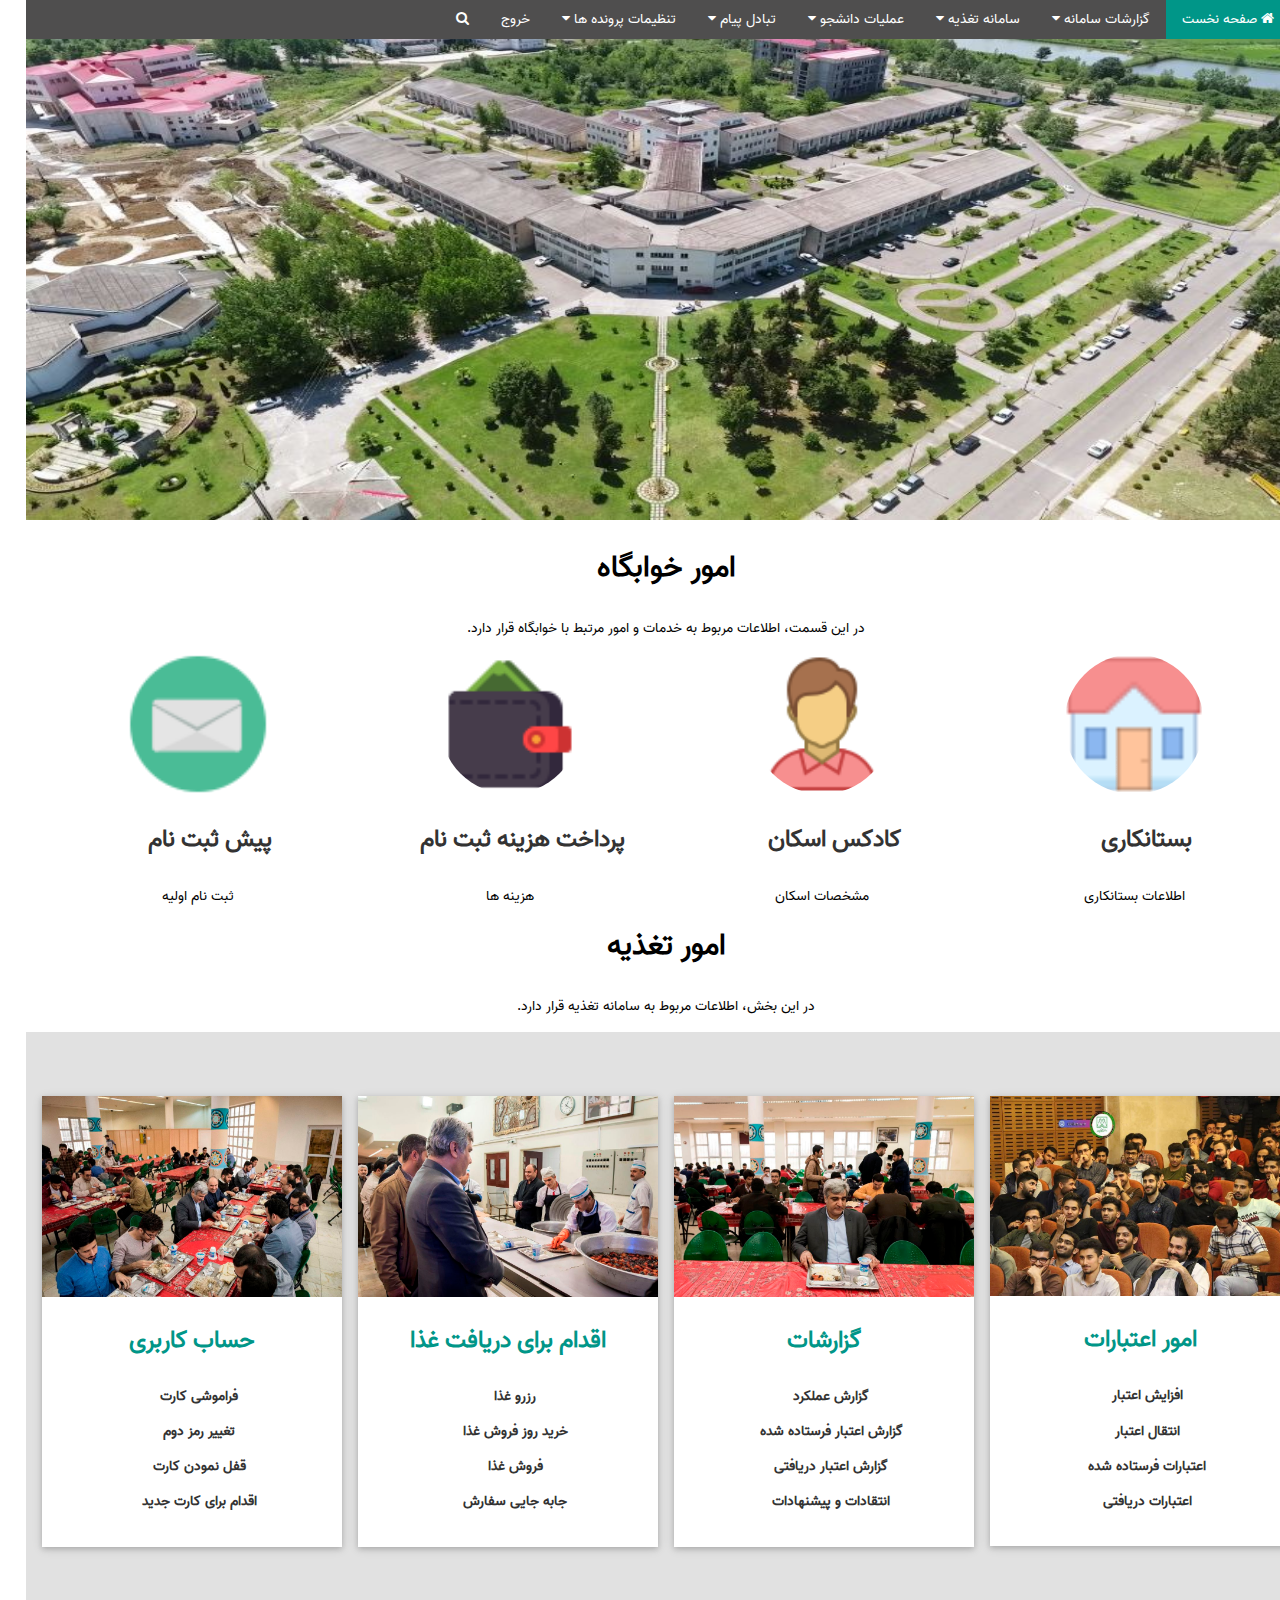
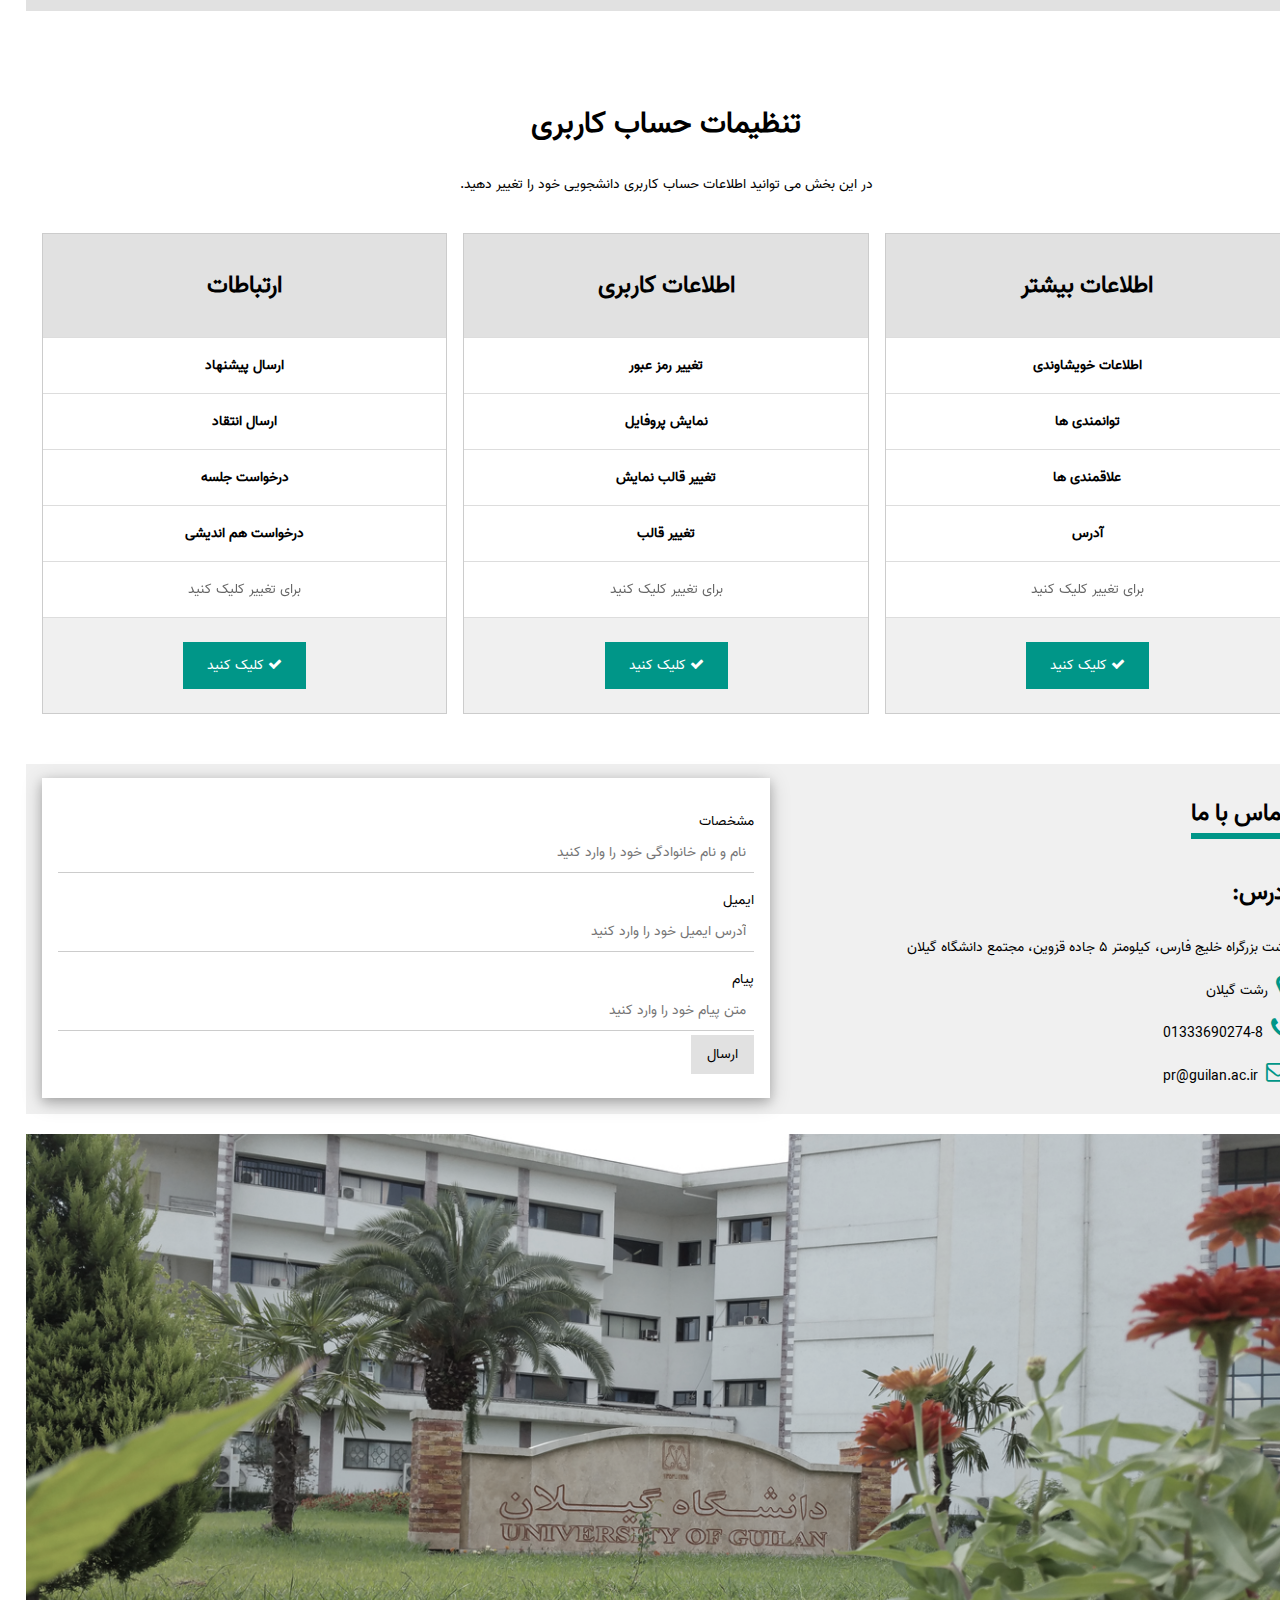
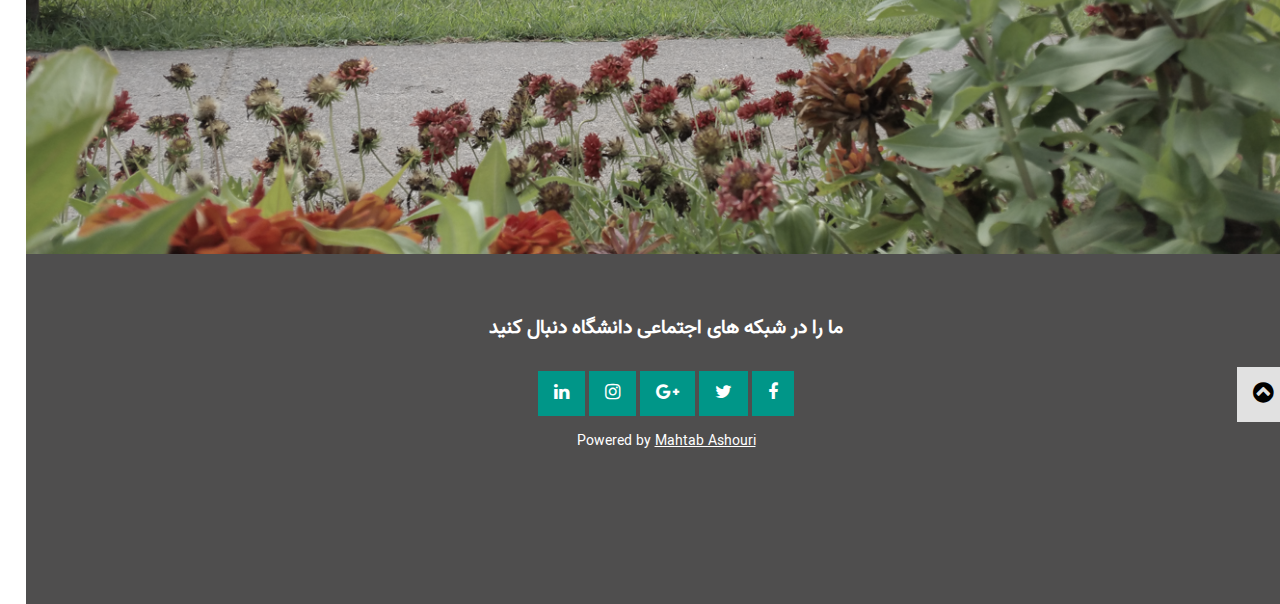
<file: University_Food_System/index.html>
<!DOCTYPE html>
<html lang="fa" dir="rtl">
<head>
    <title>سامانه تغذیه دانشگاه گیلان</title>
    <meta charset="UTF-8">
    <meta name="viewport" content="width=device-width, initial-scale=1">
    <link rel="stylesheet" href="src/css/styles.css">
    <link rel="stylesheet" href="src/css/theme-black.css">
    <link rel="stylesheet" href="https://cdnjs.cloudflare.com/ajax/libs/font-awesome/4.7.0/css/font-awesome.min.css">

</head>

<!-- اینجا شروع بدنه صفحه است -->
<body>
<link href='https://fonts.googleapis.com/css?family=Open+Sans:700,600' rel='stylesheet' type='text/css'>


<!-- قسمت منو -->
<div class="ma-top">
    <div class="ma-bar ma-theme-d2 ma-left-align">

        <!-- دکمه باز کردن منو در صفحات کوچکتر -->
        <a class="ma-bar-item ma-button ma-hide-medium ma-hide-large ma-right ma-hover-white ma-theme-d2"
           href="javascript:void(0);" onclick="openNav()"><i class="fa fa-bars"></i></a>

        <!-- گزینه اصلی "صفحه اول" با آیکون -->
        <a href="#" class="ma-bar-item ma-button ma-teal"><i class="fa fa-home ma-margin-right"></i> صفحه نخست</a>

        <!-- منوی کشویی برای "گزارشات سامانه" -->
        <div class="ma-dropdown-hover ma-hide-small">
            <button class="ma-button">گزارشات سامانه <i class="fa fa-caret-down"></i></button>
            <div class="ma-dropdown-content ma-card-4 ma-bar-block">
                <a href="index.html" class="ma-bar-item ma-button">گزارش کاربر سامانه تغذیه</a>
                <a href="#" class="ma-bar-item ma-button">گزارش اعتبار فرستاده شده</a>
                <a href="#" class="ma-bar-item ma-button">گزارش اعتبار دریافتی</a>
                <a href="report.html" class="ma-bar-item ma-button">گزارش عملکرد</a>
            </div>
        </div>
        <!-- این بخش کد یک منوی کشویی را ایجاد می‌کند که مرتبط با سامانه تغذیه است -->
        <div class="ma-dropdown-hover ma-hide-small">
            <!-- دکمه‌ای که برای نمایش منو کشویی استفاده می‌شود -->
            <button class="ma-button">سامانه تغذیه <i class="fa fa-caret-down"></i></button>

            <!-- محتوای منو کشویی -->
            <div class="ma-dropdown-content ma-card-4 ma-bar-block">
                <!-- گزینه‌های مختلف که کاربر می‌تواند انتخاب کند -->
                <a href="index.html" class="ma-bar-item ma-button">عملیات کاربر سامانه</a>
                <a href="foodReservation.html" class="ma-bar-item ma-button">رزرو غذا</a>
                <a href="creditIncrease.html" class="ma-bar-item ma-button">افزایش اعتبار</a>
                <a href="creditTransfer.html" class="ma-bar-item ma-button">انتقال اعتبار</a>
                <a href="#" class="ma-bar-item ma-button">فراموشی کارت</a>
                <a href="resetSecondPass.html" class="ma-bar-item ma-button">تغییر رمز دوم</a>
                <a href="#" class="ma-bar-item ma-button">قفل نمودن کارت</a>
            </div>
        </div>

        <!-- این قسمت کد یک منوی کشویی را برای انتخاب عملیات دانشجو ایجاد می‌کند -->
        <div class="ma-dropdown-hover ma-hide-small">
            <!-- دکمه‌ای که با کلیک بر روی آن، منوی کشویی نمایش داده می‌شود -->
            <button class="ma-button">عملیات دانشجو <i class="fa fa-caret-down"></i></button>

            <!-- محتوای منوی کشویی که باز می‌شود -->
            <div class="ma-dropdown-content ma-card-4 ma-bar-block">
                <!-- گزینه‌های مختلف که کاربر می‌تواند انتخاب کند -->
                <a href="profileDisplay.html" class="ma-bar-item ma-button">نمایش پروفایل</a>
                <a href="suggestions.html" class="ma-bar-item ma-button">ارسال پیشنهادات</a>
                <a href="abilities.html" class="ma-bar-item ma-button">توانمندی‌های فرهنگی</a>
                <a href="#" class="ma-bar-item ma-button">اطلاعات خویشاوندان</a>
            </div>
        </div>
        <!-- این بخش کد یک منوی کشویی برای انجام تبادل پیام‌ها را ایجاد می‌کند -->
        <div class="ma-dropdown-hover ma-hide-small">
            <!-- دکمه‌ای که با کلیک بر روی آن، منوی کشویی نمایش داده می‌شود -->
            <button class="ma-button">تبادل پیام <i class="fa fa-caret-down"></i></button>

            <!-- محتوای منوی کشویی که باز می‌شود -->
            <div class="ma-dropdown-content ma-card-4 ma-bar-block">
                <!-- گزینه‌های مختلف که کاربر می‌تواند انتخاب کند -->
                <a href="sendingMessage.html" class="ma-bar-item ma-button">ارسال پیام</a>
                <a href="inbox.html" class="ma-bar-item ma-button">پیام های دریافتی</a>
                <a href="sentMessages.html" class="ma-bar-item ma-button">پیام های ارسالی</a>
                <a href="#" class="ma-bar-item ma-button">مکالمات</a>
                <a href="#" class="ma-bar-item ma-button">برچسب ها</a>
            </div>
        </div>
        <!--  files settings dropdown menu-->
        <div class="ma-dropdown-hover ma-hide-small">
            <!--  files settings dropdown menu button-->
            <button class="ma-button">تنظیمات پرونده ها <i class="fa fa-caret-down"></i></button>

            <!--  files settings dropdown menu content-->
            <div class="ma-dropdown-content ma-card-4 ma-bar-block">
                <a href="resetPassword.html" class="ma-bar-item ma-button"> تغییر کلمه عبور</a>
            </div>
        </div>

        <!--  profile dropdown menu-->
        <div class="ma-dropdown-hover ma-hide-small">
            <!--  profile dropdown menu button-->

            <a href="login.html">
                <button class="ma-button">خروج</button>
            </a>
        </div>

        <!--    search icon in header  -->
        <a href="#" class="ma-bar-item ma-button ma-hide-small ma-right ma-hover-teal" title="جست و جو">
            <i class="fa fa-search"></i>
        </a>

    </div>


</div>
<!-- --------------------------------------------------------------------------------------------------------------- -->
<!--banner-->
<div class="ma-display-container ma-animate-opacity">
    <!-- banner image -->
    <img src="src/img/banner.jpg" alt="boat" style="width:100%;height: 520px;">
    <div class="ma-container ma-display-bottomleft ma-margin-bottom">
    </div>
</div>


<!-- --------------------------------------------------------------------------------------------------------- -->
<!-- شروع بخش امور خوابگاه -->
<div class="ma-container ma-padding-64 ma-center" id="team">
    <!-- عنوان بخش -->
    <h2 style="margin-top: -40px"><b>امور خوابگاه</b></h2>
    <!-- متن توضیحی برای بخش -->
    <p>در این قسمت، اطلاعات مربوط به خدمات و امور مرتبط با خوابگاه قرار دارد.</p>


    <!-- شروع زیر بخش های  اطلاعات بستانکاری -->
    <div class="ma-quarter">
        <!-- عکس -->
        <img src="src/img/pishsabt.png" alt="Boss" style="width:45%" class="ma-circle ma-hover-opacity">
        <!-- عنوان -->
        <h3><a href="#" class="transition-link" style="text-align: center">بستانکاری</a></h3>
        <!-- توضیح مختصر -->
        <p>اطلاعات بستانکاری</p>
    </div>
    <!-- پایان زیر بخش اطلاعات بستانکاری -->


    <!-- شروع زیر بخش   کادکس اسکان -->
    <div class="ma-quarter">
        <!-- عکس -->
        <img src="src/img/kadex.png" alt="Boss" style="width:45%" class="ma-circle ma-hover-opacity">
        <!-- عنوان -->
        <h3><a href="#" class="transition-link" style="text-align: center">کادکس اسکان</a></h3>
        <!-- توضیح مختصر -->
        <p>مشخصات اسکان</p>
    </div>
    <!-- پایان زیر بخش کادکس اسکان -->

    <!--   شروع زیر بخش   هزینه ثبت نام-->
    <div class="ma-quarter">
        <!-- عکس -->
        <img src="src/img/pardakhtHazine.png" alt="Boss" style="width:45%" class="ma-circle ma-hover-opacity">
        <!-- عنوان -->
        <h3><a href="#" class="transition-link">پرداخت هزینه ثبت نام</a></h3>
        <!-- توضیح مختصر -->
        <p>هزینه ها</p>
    </div>
    <!-- پایان زیر بخش هزینه ثبت نام  -->

    <!--   شروع زیر بخش   پیش ثبت نام-->
    <div class="ma-quarter">
        <!-- عکس -->
        <img src="src/img/bestankari.png" alt="Boss" style="width:45%" class="ma-circle ma-hover-opacity">
        <!-- عنوان -->
        <h3><a href="#" class="transition-link"> پیش ثبت نام</a></h3>
        <!-- توضیح مختصر -->
        <p>ثبت نام اولیه</p>
    </div>
    <!-- پایان زیر بخش پیش ثبت نام  -->

</div>

<!-- ---------------------------------------------------------------------------------------------------------------------------------- -->
<!-- شروع بخش امور تغذیه -->
<div style="text-align: center; margin-top: 30px">
    <!-- عنوان -->
    <h2><b>امور تغذیه</b></h2>
    <!-- متن توضیحی -->
    <p>در این بخش، اطلاعات مربوط به سامانه تغذیه قرار دارد.</p>
</div>


<!--  زیر بخش های تغذیه -->
<div class="ma-row-padding ma-padding-64 ma-theme-l1" id="work">

    <!-- شروع بخش اطلاعات اعتبارات -->
    <div class="ma-quarter" dir="rtl">
        <!-- کارت اطلاعات اعتبارات -->
        <div class="ma-card ma-white">
            <!-- تصویر -->
            <img src="src/img/hesabkarbari.jpg" alt="Snow" style="width:100%">
            <div class="ma-container" style="text-align: center; height: 250px;">
                <!-- عنوان -->
                <h3 style="color: #009688; font-weight: bold">امور اعتبارات</h3>
                <!-- لینک‌های مرتبط با اعتبارات -->
                <b><a href="creditIncrease.html" class="transition-link">افزایش اعتبار</a></b>
                <b><a href="creditTransfer.html" class="transition-link">انتقال اعتبار</a></b>
                <b><a href="#" class="transition-link">اعتبارات فرستاده شده</a></b>
                <b><a href="#" class="transition-link">اعتبارات دریافتی</a></b>
            </div>
        </div>
    </div>
    <!-- پایان بخش اطلاعات اعتبارات -->

    <!-- شروع بخش اطلاعات گزارشات -->
    <div class="ma-quarter" dir="rtl">
        <!-- کارت اطلاعات گزارشات -->
        <div class="ma-card ma-white">
            <!-- تصویر -->
            <img src="src/img/taghzie1.jpg" alt="taghzie1" style="width:100%">
            <div class="ma-container" style="text-align: center; height: 250px;">
                <!-- عنوان -->
                <h3 style="color: #009688; font-weight: bold">گزارشات</h3>
                <!-- لینک‌های مرتبط با گزارشات -->
                <b><a href="report.html" class="transition-link">گزارش عملکرد</a></b>
                <b><a href="#" class="transition-link">گزارش اعتبار فرستاده شده</a></b>
                <b><a href="#" class="transition-link">گزارش اعتبار دریافتی</a></b>
                <b><a href="suggestions.html" class="transition-link">انتقادات و پیشنهادات</a></b>
            </div>
        </div>
    </div>
    <!-- پایان بخش گزارشات  -->


    <!-- شروع بخش دریافت غذا -->
    <div class="ma-quarter" dir="rtl">
        <!-- کارت دریافت غذا -->
        <div class="ma-card ma-white">
            <!-- تصویر -->
            <img src="src/img/taghzie2.jpg" alt="taghzie2" style="width:100%">
            <div class="ma-container" style="text-align: center; height: 250px;">
                <!-- عنوان -->
                <h3 style="color: #009688; font-weight: bold">اقدام برای دریافت غذا</h3>
                <!-- لینک‌های مرتبط با دریافت غذا -->
                <b><a href="foodReservation.html" class="transition-link">رزرو غذا</a></b>
                <b><a href="#" class="transition-link">خرید روز فروش غذا</a></b>
                <b><a href="#" class="transition-link">فروش غذا</a></b>
                <b><a href="#" class="transition-link">جابه جایی سفارش</a></b>
            </div>
        </div>
    </div>
    <!-- پایان بخش  دریافت غذا -->

    <!-- شروع بخش  حساب کاربری -->
    <div class="ma-quarter" dir="rtl">
        <!-- کارت  حساب کاربری -->
        <div class="ma-card ma-white">
            <!-- تصویر -->
            <img src="src/img/taghzie3.jpg" alt="taghzie3" style="width:100%">
            <div class="ma-container" style="text-align: center; height: 250px;">
                <!-- عنوان -->
                <h3 style="color: #009688; font-weight: bold">حساب کاربری</h3>
                <!-- لینک‌های مرتبط با حساب کاربری -->
                <b><a href="#" class="transition-link">فراموشی کارت</a></b>
                <b><a href="resetSecondPass.html" class="transition-link">تغییر رمز دوم</a></b>
                <b><a href="#" class="transition-link">قفل نمودن کارت</a></b>
                <b><a href="#" class="transition-link">اقدام برای کارت جدید</a></b>
            </div>
        </div>
    </div>
    <!-- پایان بخش  حساب کاربری -->
</div>
<!-- پایان بخش   امور تغذیه -->

<!-- ---------------------------------------------------------------------------------------------------------------- -->

<!--  شروع بخش اطلاعات حساب کاربری -->
<div class="ma-row-padding ma-center ma-padding-64" id="pricing">
    <!--  عنوان بخش اطلاعات حساب کاربری-->
    <!--    <h2>تنظیمات حساب کاربری</h2>-->
    <h2>
        <b>تنظیمات حساب کاربری</b>
    </h2>
    <!--  توضیحات بخش اطلاعات حساب کاربری-->
    <p>در این بخش می توانید اطلاعات حساب کاربری دانشجویی خود را تغییر دهید. </p><br>

    <!-- شروع بخش کارت اطلاعات بیشتر -->
    <div class="ma-third ma-margin-bottom">
        <ul class="ma-ul ma-border ma-hover-shadow">
            <li class="ma-theme">
                <p class="ma-xlarge">اطلاعات بیشتر</p>
            </li>
            <!-- شروع بخش گزینه های اطلاعات بیشتر -->
            <li class="ma-padding-16"><b>اطلاعات خویشاوندی</b></li>
            <li class="ma-padding-16"><b>توانمندی ها</b></li>
            <li class="ma-padding-16"><b>علاقمندی ها</b></li>
            <li class="ma-padding-16"><b>آدرس</b></li>
            <li class="ma-padding-16">
                <span class="ma-opacity">برای تغییر کلیک کنید</span>
            </li>
            <!-- پایان بخش گزینه های اطلاعات بیشتر -->
            <li class="ma-theme-l5 ma-padding-24">
                <!-- دکمه بخش گزینه های اطلاعات بیشتر -->
                <button class="ma-button ma-teal ma-padding-large"><i class="fa fa-check"></i> کلیک کنید</button>
            </li>
        </ul>
        <!-- پایان بخش کارت اطلاعات بیشتر -->
    </div>
    <!-- پایان بخش  اطلاعات بیشتر -->


    <!-- شروع بخش کارت اطلاعات کاربری -->
    <div class="ma-third ma-margin-bottom">
        <!-- شروع بخش کارت اطلاعات کاربری -->
        <ul class="ma-ul ma-border ma-hover-shadow">
            <li class="ma-theme">
                <p class="ma-xlarge">اطلاعات کاربری</p>
            </li>
            <!-- شروع بخش گزینه های اطلاعات کاربری -->
            <li class="ma-padding-16"><b>تغییر رمز عبور</b></li>
            <li class="ma-padding-16"><b>نمایش پروفایل</b></li>
            <li class="ma-padding-16"><b>تغییر قالب نمایش</b></li>
            <li class="ma-padding-16"><b>تغییر قالب</b></li>
            <li class="ma-padding-16">
                <span class="ma-opacity">برای تغییر کلیک کنید</span>
            </li>
            <!-- پایان بخش گزینه های اطلاعات کاربری -->
            <li class="ma-theme-l5 ma-padding-24">
                <button class="ma-button ma-teal ma-padding-large"><i class="fa fa-check"></i> کلیک کنید</button>
            </li>
        </ul>
        <!-- پایان بخش کارت اطلاعات کاربری -->
    </div>
    <!-- پایان بخش  اطلاعات کاربری -->


    <!-- شروع بخش کارت ارتباطات  -->
    <div class="ma-third ma-margin-bottom">
        <!-- شروع بخش کارت ارتباطات  -->
        <ul class="ma-ul ma-border ma-hover-shadow">
            <li class="ma-theme">
                <p class="ma-xlarge">ارتباطات</p>
            </li>
            <!-- شروع بخش گزینه های ارتباطات  -->
            <li class="ma-padding-16"><b>ارسال پیشنهاد</b></li>
            <li class="ma-padding-16"><b>ارسال انتقاد</b></li>
            <li class="ma-padding-16"><b>درخواست جلسه</b></li>
            <li class="ma-padding-16"><b>درخواست هم اندیشی</b></li>
            <li class="ma-padding-16">
                <span class="ma-opacity">برای تغییر کلیک کنید</span>
            </li>
            <!-- پایان بخش گزینه های ارتباطات -->
            <li class="ma-theme-l5 ma-padding-24">
                <button class="ma-button ma-teal ma-padding-large"><i class="fa fa-check"></i> کلیک کنید</button>
            </li>
        </ul>
        <!-- پایان بخش کارت  ارتباطات -->
    </div>
    <!-- پایان بخش  ارتباطات  -->
</div>
<!-- پایان بخش  حساب کاربری  -->

<!-- ------------------------------------------------------------------------------------------------------------------------------ -->

<!-- بخش ارتباطات -->
<!--about us section-->
<div class="ma-container ma-padding-64 ma-theme-l5" id="contact" style="margin-top: -30px">
    <div class="ma-row">
        <div class="ma-col m5" dir="rtl">
            <div class="ma-padding-16" style="margin-top: -50px;"><span class="ma-xlarge ma-border-teal ma-bottombar">تماس با ما</span>
            </div>
            <h3>آدرس:</h3>
            <p>رشت بزرگراه خلیج فارس، کیلومتر ۵ جاده قزوین، مجتمع دانشگاه گیلان</p>
            <p><i class="fa fa-map-marker ma-text-teal ma-xlarge"></i>&nbsp;&nbsp;رشت گیلان </p>
            <p><i class="fa fa-phone ma-text-teal ma-xlarge"></i>&nbsp;&nbsp;01333690274-8</p>
            <p><i class="fa fa-envelope-o ma-text-teal ma-xlarge"></i>&nbsp;&nbsp;pr@guilan.ac.ir</p>
        </div>

        <!--        شروع فرم-->
        <div class="ma-col m7" style="margin-top: -50px">
            <form class="ma-container ma-card-4 ma-padding-16 ma-white " target="_blank" style="height: 320px">
                <div class="ma-section">
                    <label class="custom">مشخصات</label>
                    <input class="ma-input" type="text" name="Name" required
                           placeholder="نام و نام خانوادگی خود را وارد کنید">
                </div>
                <div class="ma-section">
                    <label class="custom">ایمیل</label>
                    <input class="ma-input" type="email" name="Email" required
                           placeholder="آدرس ایمیل خود را وارد کنید">
                </div>
                <div class="ma-section">
                    <label class="custom">پیام</label>
                    <input class="ma-input" type="text" name="Message" required placeholder="متن پیام خود را وارد کنید">
                </div>
                <!--پایان فرم-->
                <!-- submit button -->
                <button type="submit" class="ma-button ma-right ma-theme" style="margin-top: -12px">ارسال</button>
            </form>
        </div>
    </div>
</div>

<!-- ------------------------------------------------------------------------------------------------------------------------- -->

<!--footer image-->
<img src="src/img/map.jpg" class="ma-image ma-greyscale-min" style="width:100%; margin-top: 20px">
<!-- ---------------------------------------------------------------------------------------------------------------------------------- -->

<footer class="ma-container ma-padding-32 ma-theme-d1 ma-center">
    <h4>ما را در شبکه های اجتماعی دانشگاه دنبال کنید</h4>
    <!--    contact us section-->
    <a class="ma-button ma-large ma-teal" href="#" title="Facebook"><i class="fa fa-facebook"></i></a>
    <a class="ma-button ma-large ma-teal" href="#" title="Twitter"><i class="fa fa-twitter"></i></a>
    <a class="ma-button ma-large ma-teal" href="#" title="Google +"><i class="fa fa-google-plus"></i></a>
    <a class="ma-button ma-large ma-teal" href="#" title="Google +"><i class="fa fa-instagram"></i></a>

    <a class="ma-button ma-large ma-teal ma-hide-small" href="javascript:void(0)" title="Linkedin"><i
            class="fa fa-linkedin"></i></a>
    <p>Powered by <a href="#" target="_blank">Mahtab Ashouri</a></p>

    <div style="position:relative;bottom:100px;z-index:1;" class="ma-tooltip ma-right">
        <span class="ma-text ma-padding ma-teal ma-hide-small">بازگشت به ابتدای صفحه</span>
        <a class="ma-button ma-theme" href="#myPage"><span class="ma-xlarge">
    <i class="fa fa-chevron-circle-up"></i></span></a>
    </div>
</footer>

</body>

</html>
</file>
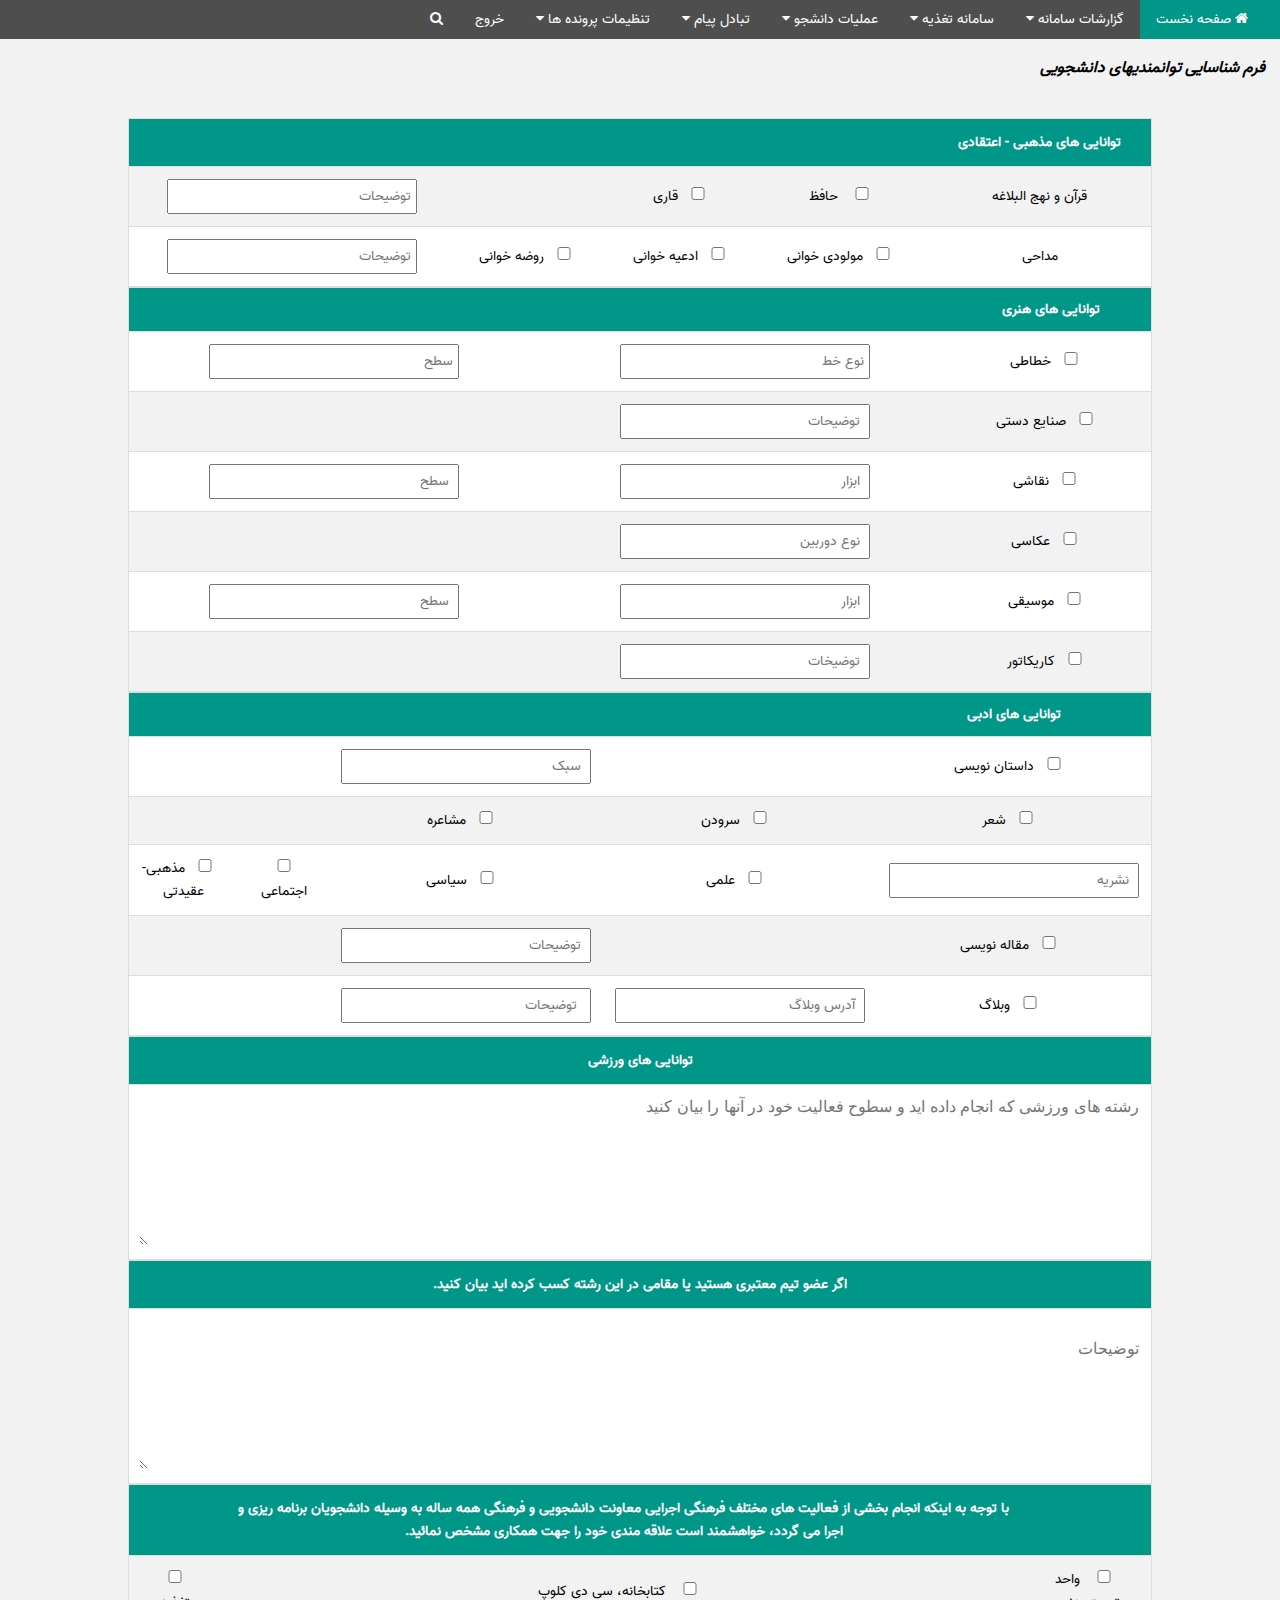
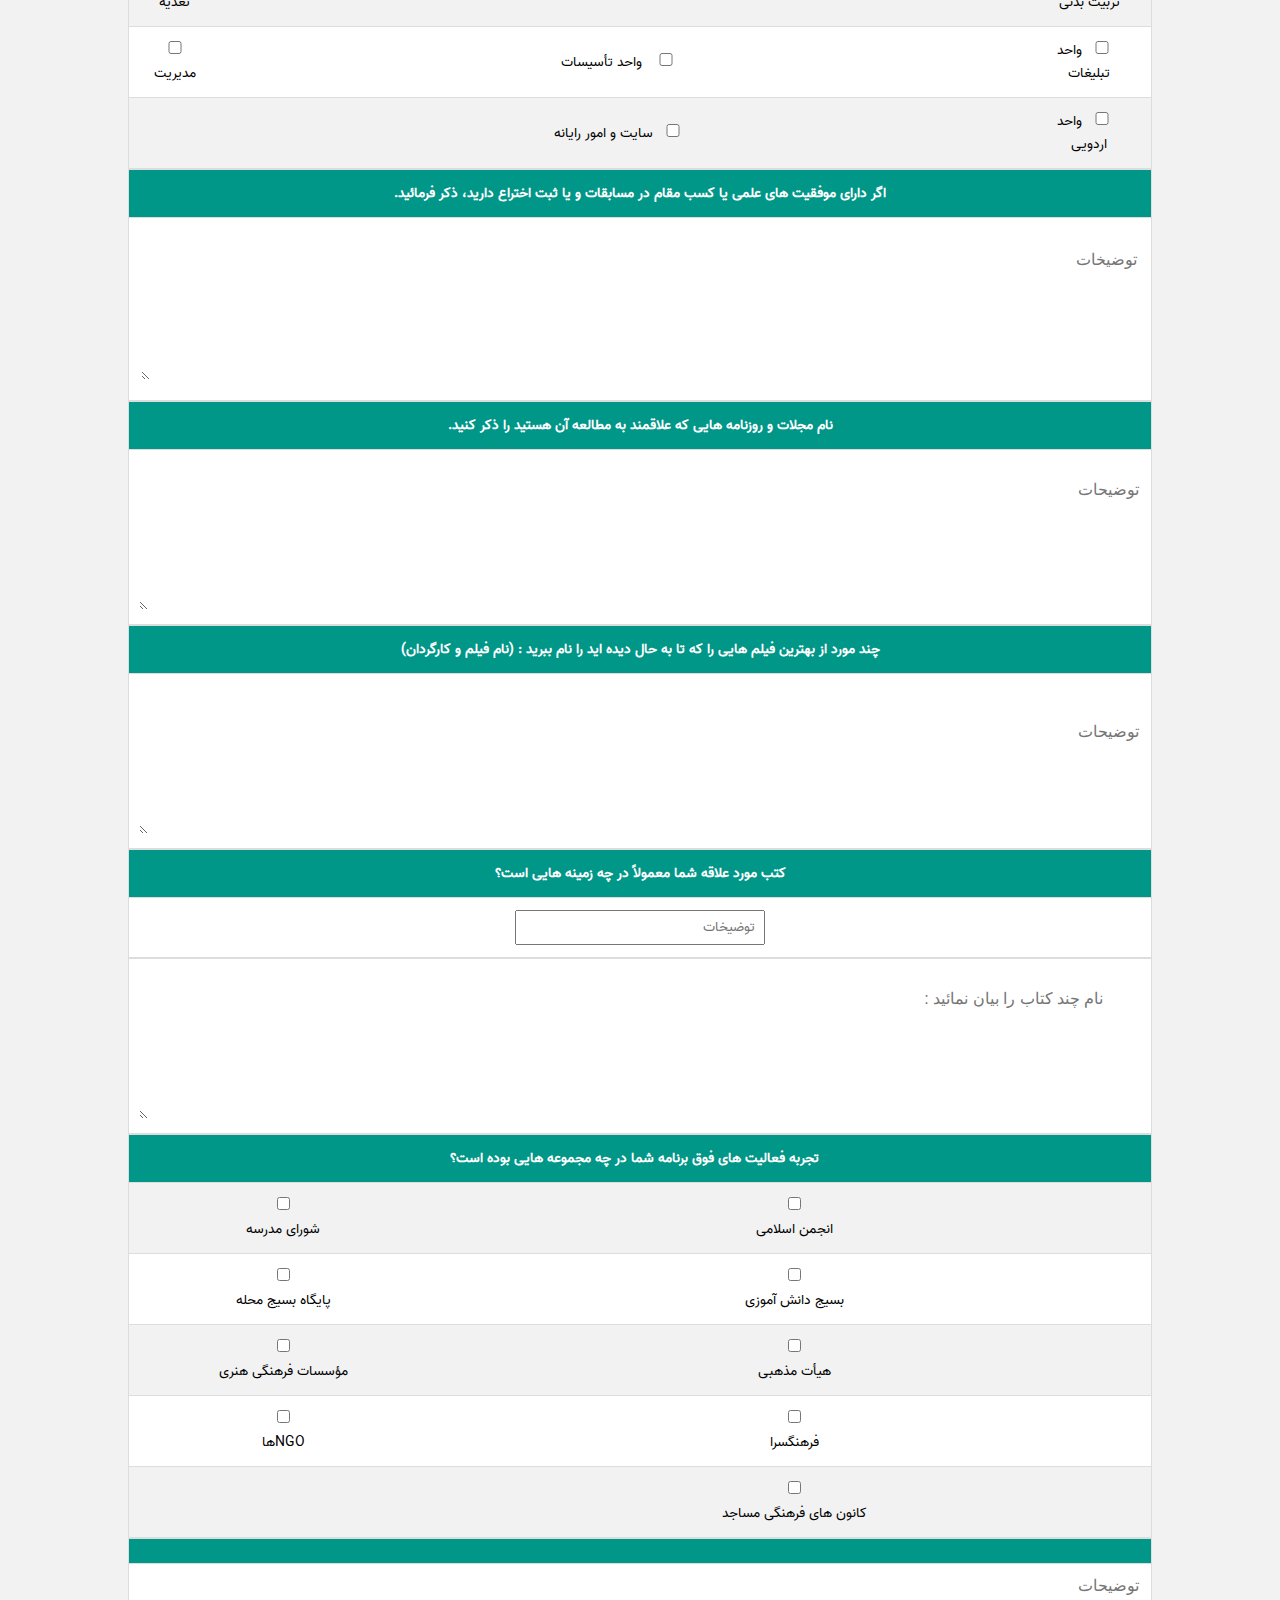
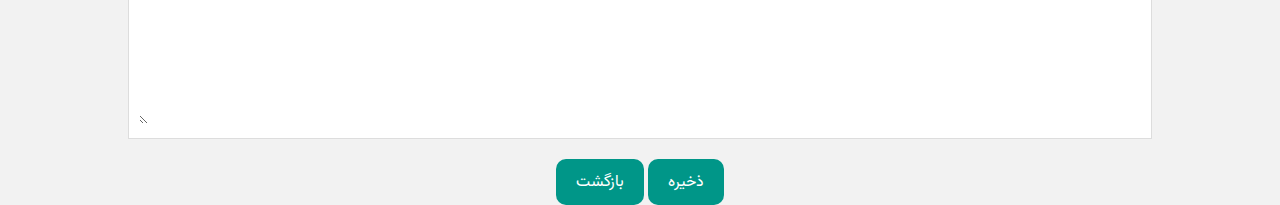
<file: University_Food_System/abilities.html>
<!DOCTYPE html>
<html lang="fa" dir="rtl">
<head>
    <meta charset="UTF-8">
    <link rel="stylesheet" href="src/css/abilities.css">
    <link rel="stylesheet" href="src/css/styles.css">
    <link rel="stylesheet" href="src/css/theme-black.css">
    <link rel="stylesheet" href="https://cdnjs.cloudflare.com/ajax/libs/font-awesome/4.7.0/css/font-awesome.min.css">
    <title> فرم شناسایی توانمندی های دانشجویی</title>

</head>
<body>
<!-- قسمت منو -->
<div class="ma-top">
    <div class="ma-bar ma-theme-d2 ma-left-align">

        <!-- دکمه باز کردن منو در صفحات کوچکتر -->
        <a class="ma-bar-item ma-button ma-hide-medium ma-hide-large ma-right ma-hover-white ma-theme-d2"
           href="javascript:void(0);" onclick="openNav()"><i class="fa fa-bars"></i></a>

        <!-- گزینه اصلی "صفحه اول" با آیکون -->
        <a href="index.html" class="ma-bar-item ma-button ma-teal"><i class="fa fa-home ma-margin-right"></i> صفحه نخست</a>

        <!-- منوی کشویی برای "گزارشات سامانه" -->
        <div class="ma-dropdown-hover ma-hide-small">
            <button class="ma-button">گزارشات سامانه <i class="fa fa-caret-down"></i></button>
            <div class="ma-dropdown-content ma-card-4 ma-bar-block">
                <a href="index.html" class="ma-bar-item ma-button">گزارش کاربر سامانه تغذیه</a>
                <a href="#" class="ma-bar-item ma-button">گزارش اعتبار فرستاده شده</a>
                <a href="#" class="ma-bar-item ma-button">گزارش اعتبار دریافتی</a>
                <a href="report.html" class="ma-bar-item ma-button">گزارش عملکرد</a>
            </div>
        </div>
        <!-- این بخش کد یک منوی کشویی را ایجاد می‌کند که مرتبط با سامانه تغذیه است -->
        <div class="ma-dropdown-hover ma-hide-small">
            <!-- دکمه‌ای که برای نمایش منو کشویی استفاده می‌شود -->
            <button class="ma-button">سامانه تغذیه <i class="fa fa-caret-down"></i></button>

            <!-- محتوای منو کشویی -->
            <div class="ma-dropdown-content ma-card-4 ma-bar-block">
                <!-- گزینه‌های مختلف که کاربر می‌تواند انتخاب کند -->
                <a href="index.html" class="ma-bar-item ma-button">عملیات کاربر سامانه</a>
                <a href="foodReservation.html" class="ma-bar-item ma-button">رزرو غذا</a>
                <a href="creditIncrease.html" class="ma-bar-item ma-button">افزایش اعتبار</a>
                <a href="creditTransfer.html" class="ma-bar-item ma-button">انتقال اعتبار</a>
                <a href="#" class="ma-bar-item ma-button">فراموشی کارت</a>
                <a href="resetSecondPass.html" class="ma-bar-item ma-button">تغییر رمز دوم</a>
                <a href="#" class="ma-bar-item ma-button">قفل نمودن کارت</a>
            </div>
        </div>

        <!-- این قسمت کد یک منوی کشویی را برای انتخاب عملیات دانشجو ایجاد می‌کند -->
        <div class="ma-dropdown-hover ma-hide-small">
            <!-- دکمه‌ای که با کلیک بر روی آن، منوی کشویی نمایش داده می‌شود -->
            <button class="ma-button">عملیات دانشجو <i class="fa fa-caret-down"></i></button>

            <!-- محتوای منوی کشویی که باز می‌شود -->
            <div class="ma-dropdown-content ma-card-4 ma-bar-block">
                <!-- گزینه‌های مختلف که کاربر می‌تواند انتخاب کند -->
                <a href="profileDisplay.html" class="ma-bar-item ma-button">نمایش پروفایل</a>
                <a href="suggestions.html" class="ma-bar-item ma-button">ارسال پیشنهادات</a>
                <a href="abilities.html" class="ma-bar-item ma-button">توانمندی‌های فرهنگی</a>
                <a href="#" class="ma-bar-item ma-button">اطلاعات خویشاوندان</a>
            </div>
        </div>
        <!-- این بخش کد یک منوی کشویی برای انجام تبادل پیام‌ها را ایجاد می‌کند -->
        <div class="ma-dropdown-hover ma-hide-small">
            <!-- دکمه‌ای که با کلیک بر روی آن، منوی کشویی نمایش داده می‌شود -->
            <button class="ma-button">تبادل پیام <i class="fa fa-caret-down"></i></button>

            <!-- محتوای منوی کشویی که باز می‌شود -->
            <div class="ma-dropdown-content ma-card-4 ma-bar-block">
                <!-- گزینه‌های مختلف که کاربر می‌تواند انتخاب کند -->
                <a href="sendingMessage.html" class="ma-bar-item ma-button">ارسال پیام</a>
                <a href="inbox.html" class="ma-bar-item ma-button">پیام های دریافتی</a>
                <a href="sentMessages.html" class="ma-bar-item ma-button">پیام های ارسالی</a>
                <a href="#" class="ma-bar-item ma-button">مکالمات</a>
                <a href="#" class="ma-bar-item ma-button">برچسب ها</a>
            </div>
        </div>
        <!--  files settings dropdown menu-->
        <div class="ma-dropdown-hover ma-hide-small">
            <!--  files settings dropdown menu button-->
            <button class="ma-button">تنظیمات پرونده ها <i class="fa fa-caret-down"></i></button>

            <!--  files settings dropdown menu content-->
            <div class="ma-dropdown-content ma-card-4 ma-bar-block">
                <a href="resetPassword.html" class="ma-bar-item ma-button"> تغییر کلمه عبور</a>
            </div>
        </div>

        <!--  profile dropdown menu-->
        <div class="ma-dropdown-hover ma-hide-small">
            <!--  profile dropdown menu button-->

            <a href="login.html">
                <button class="ma-button">خروج</button>
            </a>
        </div>

        <!--    search icon in header  -->
        <a href="#" class="ma-bar-item ma-button ma-hide-small ma-right ma-hover-teal" title="جست و جو">
            <i class="fa fa-search"></i>
        </a>

    </div>


</div>
<div style="margin-top: 40px;">

    <i>
        <h6> فرم شناسایی توانمندیهای دانشجویی</h6>
    </i>
    <div class="tab1">
        <table>
            <tr>
                <th> توانایی های مذهبی - اعتقادی</th>
                <th></th>
                <th></th>
                <th></th>
                <th></th>

            </tr>
            <tr>
                <td> قرآن و نهج البلاغه</td>

                <td><input type="checkbox" class="checkbox"> حافظ</td>
                <td><input type="checkbox" class="checkbox">قاری</td>
                <td></td>
                <td><input type="text" class="textbox" placeholder="توضیحات"></td>
            </tr>
            <tr>
                <td> مداحی</td>
                <td><input type="checkbox" class="checkbox">مولودی خوانی</td>
                <td><input type="checkbox" class="checkbox">ادعیه خوانی</td>
                <td><input type="checkbox" class="checkbox">روضه خوانی</td>
                <td><input type="text" class="textbox" placeholder="توضیحات "></td>
            </tr>
        </table>
    </div>
    <div class="tab2">

        <table>
            <thead>
            <tr>
                <th style="text-align: center">توانایی های هنری</th>
                <th></th>
                <th></th>
            </tr>
            </thead>
            <tbody>
            <tr>
                <td><input type="checkbox" class="checkbox">خطاطی</td>
                <td><input type="text" class="textbox" placeholder="نوع خط "></td>
                <td><input type="text" class="textbox" placeholder="سطح  "></td>
            </tr>
            <tr>
                <td><input type="checkbox" class="checkbox">صنایع دستی</td>
                <td><input type="text" class="textbox" placeholder=" توضیحات "></td>
                <td></td>
            </tr>
            <tr>
                <td><input type="checkbox" class="checkbox">نقاشی</td>
                <td><input type="text" class="textbox" placeholder=" ابزار "></td>
                <td><input type="text" class="textbox" placeholder=" سطح "></td>
            </tr>
            <tr>
                <td><input type="checkbox" class="checkbox">عکاسی</td>
                <td><input type="text" class="textbox" placeholder=" نوع دوربین "></td>
                <td></td>
            </tr>
            <tr>
                <td><input type="checkbox" class="checkbox">موسیقی</td>
                <td><input type="text" class="textbox" placeholder=" ابزار  "></td>
                <td><input type="text" class="textbox" placeholder=" سطح  "></td>
            </tr>
            <tr>
                <td><input type="checkbox" class="checkbox">کاریکاتور</td>
                <td><input type="text" class="textbox" placeholder=" توضیخات  "></td>
                <td></td>
            </tr>
            </tbody>
        </table>
    </div>

    <div class="tab3">
        <table>
            <thead>
            <tr>
                <th>توانایی های ادبی</th>
                <th></th>
                <th></th>
                <th></th>
                <th></th>

            </tr>
            </thead>
            <tbody>
            <tr>
                <td><input type="checkbox" class="checkbox">داستان نویسی</td>

                <td></td>
                <td><input type="text" class="textbox" placeholder=" سبک  "></td>

                <td></td>
                <td></td>
            </tr>
            <tr>
                <td><input type="checkbox" class="checkbox">شعر</td>
                <td><input type="checkbox" class="checkbox">سرودن</td>
                <td><input type="checkbox" class="checkbox">مشاعره</td>
                <td></td>
                <td></td>

            </tr>
            <tr>
                <td><input type="text" class="textbox" placeholder=" نشریه  "></td>
                <td><input type="checkbox" class="checkbox">علمی</td>
                <td><input type="checkbox" class="checkbox">سیاسی</td>
                <td><input type="checkbox" class="checkbox">اجتماعی</td>
                <td><input type="checkbox" class="checkbox">مذهبی-عقیدتی</td>

            </tr>
            <tr>
                <td><input type="checkbox" class="checkbox">مقاله نویسی</td>
                <td></td>
                <td><input type="text" class="textbox" placeholder=" توضیحات  "></td>
                <td></td>
                <td></td>
            </tr>
            <tr>
                <td><input type="checkbox" class="checkbox">وبلاگ</td>
                <td><input type="text" class="textbox" placeholder=" آدرس وبلاگ  "></td>
                <td><input type="text" class="textbox" placeholder="  توضیحات  "></td>
                <td></td>
                <td></td>
            </tr>

            </tbody>
        </table>
    </div>

    <div class="tab5">
        <table>
            <thead>
            <tr>

                <th> توانایی های ورزشی</th>

            </tr>
            </thead>
            <tr>
                <td>
        <textarea placeholder="رشته های ورزشی که انجام داده اید و سطوح فعالیت خود در آنها را بیان کنید
        "></textarea>
                </td>
            </tr>
        </table>
    </div>
    <div class="tab6">
        <table>
            <thead>
            <tr>
                <th>
                    اگر عضو تیم معتبری هستید یا مقامی در این رشته کسب کرده اید بیان کنید.
                </th>

            </tr>
            </thead>
            <tr>
                <td>
        <textarea placeholder="
توضیحات        "></textarea>
                </td>
            </tr>
        </table>
    </div>

    <div class="tab8">
        <table>
            <tr>
                <th></th>
                <th> با توجه به اینكه انجام بخشی از فعالیت های مختلف فرهنگی اجرایی معاونت دانشجویی و فرهنگی همه ساله به
                    وسیله دانشجویان برنامه ریزی و اجرا می گردد، خواهشمند است علاقه مندی خود را جهت همكاری مشخص نمائید.
                </th>
                <th></th>


            </tr>
            <tr>
                <td><label>
                    <input type="checkbox" class="checkbox">
                </label>واحد تربیت بدنی
                </td>
                <td><label>
                    <input type="checkbox" class="checkbox">
                </label> کتابخانه، سی دی کلوپ
                </td>
                <td><label>
                    <input type="checkbox" class="checkbox">
                </label>تغذیه
                </td>

            </tr>
            <tr>
                <td><input type="checkbox" class="checkbox">واحد تبلیغات</td>
                <td><input type="checkbox" class="checkbox"> واحد تأسیسات</td>
                <td><input type="checkbox" class="checkbox">مدیریت</td>

            </tr>
            <tr>
                <td><input type="checkbox" class="checkbox">واحد اردویی</td>
                <td><input type="checkbox" class="checkbox">سایت و امور رایانه</td>
                <td><input type="hidden"></td>

            </tr>

        </table>

    </div>
    <div class="tab9">
        <table>
            <thead>
            <tr>
                <th>
                    اگر دارای موفقیت های علمی یا کسب مقام در مسابقات و یا ثبت اختراع دارید، ذکر فرمائید.
                </th>

            </tr>
            </thead>

            <tr>
                <td>
    <textarea placeholder="
توضیخات        "></textarea>
                </td>
            </tr>
        </table>
    </div>
    <div class="tab10">
        <table>
            <thead>
            <tr>
                <th>
                    نام مجلات و روزنامه هایی که علاقمند به مطالعه آن هستید را ذکر کنید.

                </th>

            </tr>
            </thead>
            <tr>
                <td>
        <textarea placeholder="
توضیحات        "></textarea>
                </td>
            </tr>
        </table>
    </div>
    <div class="tab10">
        <table>
            <thead>
            <tr>
                <th>
                    چند مورد از بهترین فیلم هایی را که تا به حال دیده اید را نام ببرید : (نام فیلم و کارگردان)

                </th>

            </tr>
            </thead>
            <tr>
                <td>
        <textarea placeholder="
        
توضیحات
        "></textarea>
                </td>
            </tr>
        </table>
    </div>
    <div class="tab100">
        <table>
            <thead>
            <tr>
                <th>
                    کتب مورد علاقه شما معمولاً در چه زمینه هایی است؟
                </th>

            </tr>
            </thead>
            <tr>
                <td>
                    <input type="text" class="textbox" placeholder=" توضیخات  ">

                </td>
            </tr>
        </table>
    </div>
    <div class="tab12">
        <table>

            <tr>
                <td>
        <textarea placeholder="
        نام چند کتاب را بیان نمائید :
        "></textarea>
                </td>
            </tr>
        </table>
    </div>

    <div class="tab11">
        <table>
            <tr>

                <th> تجربه فعالیت های فوق برنامه شما در چه مجموعه هایی بوده است؟</th>
                <th></th>


            </tr>
            <tr>
                <td><input type="checkbox" class="checkbox"> انجمن اسلامی</td>
                <td><input type="checkbox" class="checkbox">شورای مدرسه</td>


            </tr>
            <tr>
                <td><input type="checkbox" class="checkbox">بسیج دانش آموزی</td>
                <td><input type="checkbox" class="checkbox">پایگاه بسیج محله</td>

            </tr>
            <tr>
                <td><input type="checkbox" class="checkbox">هیأت مذهبی</td>
                <td><input type="checkbox" class="checkbox"> مؤسسات فرهنگی هنری</td>

            </tr>
            <tr>
                <td><input type="checkbox" class="checkbox"> فرهنگسرا</td>
                <td><input type="checkbox" class="checkbox">NGOها</td>

            </tr>
            <tr>
                <td><input type="checkbox" class="checkbox">کانون های فرهنگی مساجد</td>
                <td></td>

            </tr>


        </table>

    </div>
    <div class="tab12">
        <table>
            <thead>
            <tr>
                <th></th>

            </tr>
            </thead>
            <tr>
                <td>
                    <textarea placeholder="توضیحات"></textarea>
                </td>
            </tr>
        </table>
    </div>
    <div class="containerBu">
        <button class="button">ذخیره</button>

        <a href="index.html">
            <button class="button">بازگشت</button>
        </a>
    </div>

</div>

</body>
</html>
</file>
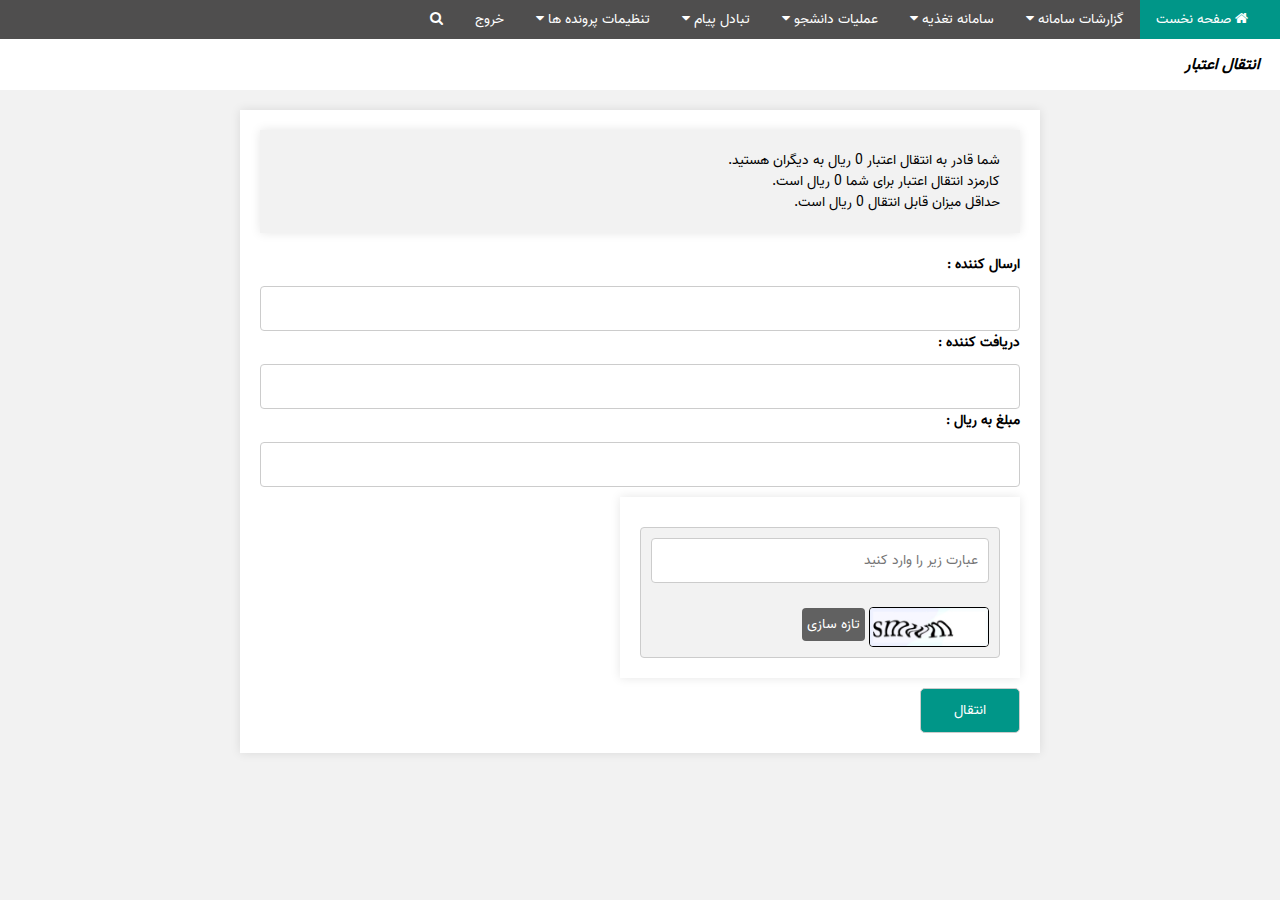
<file: University_Food_System/creditTransfer.html>
<!DOCTYPE html>
<html dir="rtl">
<head>
    <meta charset="UTF-8">
    <link rel="stylesheet" href="src/css/styles.css">
    <link rel="stylesheet" href="src/css/creditTransfer.css">
    <link rel="stylesheet" href="src/css/theme-black.css">
    <link rel="stylesheet" href="https://cdnjs.cloudflare.com/ajax/libs/font-awesome/4.7.0/css/font-awesome.min.css">

    <title>انتقال اعتبار </title>
</head>
<body>
<!-- قسمت منو -->
<div class="ma-top">
    <div class="ma-bar ma-theme-d2 ma-left-align">

        <!-- دکمه باز کردن منو در صفحات کوچکتر -->
        <a class="ma-bar-item ma-button ma-hide-medium ma-hide-large ma-right ma-hover-white ma-theme-d2"
           href="javascript:void(0);" onclick="openNav()"><i class="fa fa-bars"></i></a>

        <!-- گزینه اصلی "صفحه اول" با آیکون -->
        <a href="index.html" class="ma-bar-item ma-button ma-teal"><i class="fa fa-home ma-margin-right"></i> صفحه نخست</a>

        <!-- منوی کشویی برای "گزارشات سامانه" -->
        <div class="ma-dropdown-hover ma-hide-small">
            <button class="ma-button">گزارشات سامانه <i class="fa fa-caret-down"></i></button>
            <div class="ma-dropdown-content ma-card-4 ma-bar-block">
                <a href="index.html" class="ma-bar-item ma-button">گزارش کاربر سامانه تغذیه</a>
                <a href="#" class="ma-bar-item ma-button">گزارش اعتبار فرستاده شده</a>
                <a href="#" class="ma-bar-item ma-button">گزارش اعتبار دریافتی</a>
                <a href="report.html" class="ma-bar-item ma-button">گزارش عملکرد</a>
            </div>
        </div>
        <!-- این بخش کد یک منوی کشویی را ایجاد می‌کند که مرتبط با سامانه تغذیه است -->
        <div class="ma-dropdown-hover ma-hide-small">
            <!-- دکمه‌ای که برای نمایش منو کشویی استفاده می‌شود -->
            <button class="ma-button">سامانه تغذیه <i class="fa fa-caret-down"></i></button>

            <!-- محتوای منو کشویی -->
            <div class="ma-dropdown-content ma-card-4 ma-bar-block">
                <!-- گزینه‌های مختلف که کاربر می‌تواند انتخاب کند -->
                <a href="index.html" class="ma-bar-item ma-button">عملیات کاربر سامانه</a>
                <a href="foodReservation.html" class="ma-bar-item ma-button">رزرو غذا</a>
                <a href="creditIncrease.html" class="ma-bar-item ma-button">افزایش اعتبار</a>
                <a href="creditTransfer.html" class="ma-bar-item ma-button">انتقال اعتبار</a>
                <a href="#" class="ma-bar-item ma-button">فراموشی کارت</a>
                <a href="resetSecondPass.html" class="ma-bar-item ma-button">تغییر رمز دوم</a>
                <a href="#" class="ma-bar-item ma-button">قفل نمودن کارت</a>
            </div>
        </div>

        <!-- این قسمت کد یک منوی کشویی را برای انتخاب عملیات دانشجو ایجاد می‌کند -->
        <div class="ma-dropdown-hover ma-hide-small">
            <!-- دکمه‌ای که با کلیک بر روی آن، منوی کشویی نمایش داده می‌شود -->
            <button class="ma-button">عملیات دانشجو <i class="fa fa-caret-down"></i></button>

            <!-- محتوای منوی کشویی که باز می‌شود -->
            <div class="ma-dropdown-content ma-card-4 ma-bar-block">
                <!-- گزینه‌های مختلف که کاربر می‌تواند انتخاب کند -->
                <a href="profileDisplay.html" class="ma-bar-item ma-button">نمایش پروفایل</a>
                <a href="suggestions.html" class="ma-bar-item ma-button">ارسال پیشنهادات</a>
                <a href="abilities.html" class="ma-bar-item ma-button">توانمندی‌های فرهنگی</a>
                <a href="#" class="ma-bar-item ma-button">اطلاعات خویشاوندان</a>
            </div>
        </div>
        <!-- این بخش کد یک منوی کشویی برای انجام تبادل پیام‌ها را ایجاد می‌کند -->
        <div class="ma-dropdown-hover ma-hide-small">
            <!-- دکمه‌ای که با کلیک بر روی آن، منوی کشویی نمایش داده می‌شود -->
            <button class="ma-button">تبادل پیام <i class="fa fa-caret-down"></i></button>

            <!-- محتوای منوی کشویی که باز می‌شود -->
            <div class="ma-dropdown-content ma-card-4 ma-bar-block">
                <!-- گزینه‌های مختلف که کاربر می‌تواند انتخاب کند -->
                <a href="sendingMessage.html" class="ma-bar-item ma-button">ارسال پیام</a>
                <a href="inbox.html" class="ma-bar-item ma-button">پیام های دریافتی</a>
                <a href="sentMessages.html" class="ma-bar-item ma-button">پیام های ارسالی</a>
                <a href="#" class="ma-bar-item ma-button">مکالمات</a>
                <a href="#" class="ma-bar-item ma-button">برچسب ها</a>
            </div>
        </div>
        <!--  files settings dropdown menu-->
        <div class="ma-dropdown-hover ma-hide-small">
            <!--  files settings dropdown menu button-->
            <button class="ma-button">تنظیمات پرونده ها <i class="fa fa-caret-down"></i></button>

            <!--  files settings dropdown menu content-->
            <div class="ma-dropdown-content ma-card-4 ma-bar-block">
                <a href="resetPassword.html" class="ma-bar-item ma-button"> تغییر کلمه عبور</a>
            </div>
        </div>

        <!--  profile dropdown menu-->
        <div class="ma-dropdown-hover ma-hide-small">
            <!--  profile dropdown menu button-->

            <a href="login.html">
                <button class="ma-button">خروج</button>
            </a>
        </div>

        <!--    search icon in header  -->
        <a href="#" class="ma-bar-item ma-button ma-hide-small ma-right ma-hover-teal" title="جست و جو">
            <i class="fa fa-search"></i>
        </a>

    </div>


</div>
<header>
    <h6><i>انتقال اعتبار</i></h6>
</header>
<div class="container">
    <div class="description-box">
        <p>شما قادر به انتقال اعتبار 0 ریال به دیگران هستید.</p>
        <p>کارمزد انتقال اعتبار برای شما 0 ریال است.</p>
        <p>حداقل میزان قابل انتقال 0 ریال است.</p>
    </div>
    <form>
        <label>ارسال کننده :</label>
        <input type="text" name="sender" required>
        <label>دریافت کننده :</label>
        <input type="text" name="recipient" required>
        <label>مبلغ به ریال :</label>
        <input type="text" name="amount" required>
        <div class="containerCap">
            <div class="captcha-box">
                <input type="text" class="captcha-input" placeholder="عبارت زیر را وارد کنید">
                <img src="src/img/captcha-image.jpg" alt="Captcha Image" class="captcha-image">
                <button type="submit" title="برای دریافت عبارت امنیتی جدید کلیک کنید">تازه سازی</button>
            </div>
        </div>
        <button type="submit" class="captcha-box transfer-button">انتقال</button>
    </form>

</div>
</body>
</html>
</file>
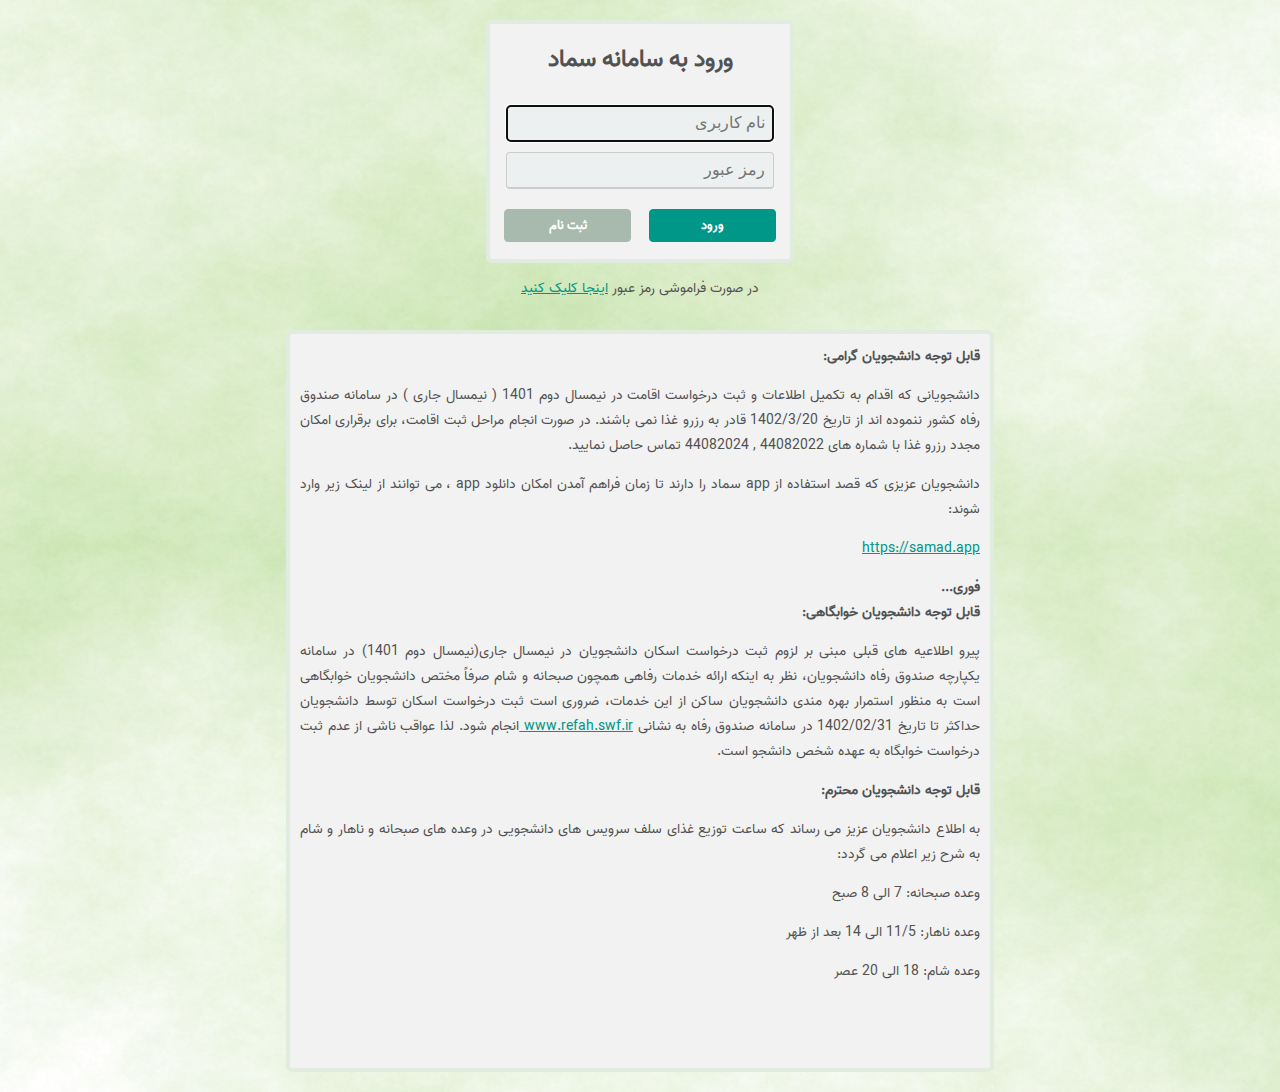
<file: University_Food_System/login.html>
<!DOCTYPE html>
<html lang="fa">
<head>
    <meta charset="UTF-8">
    <title>سماد</title>
    <link rel="stylesheet" href="src/css/login-style.css">
</head>
<body class="bg">
<div>
    <!--شروع فرم-->
    <form method="post" action="index.html">
        <div class="box">
            <h1>ورود به سامانه سماد</h1>
            <!--username input-->
            <input type="email" class="email" autofocus placeholder="نام کاربری"/>
            <!--password input-->
            <input type="password" class="email" placeholder="رمز عبور"/>
            <!--sign in input-->
            <a href="index.html">
                <div class="btn">ورود</div>
            </a>
            <!--sign up input-->
            <a href="#">
                <div id="btn2">ثبت نام</div>
            </a>

        </div>

    </form>
    <!--    پایان فرم-->

    <!--forget password-->
    <p>در صورت فراموشی رمز عبور <a href="#" style="color:#009688;">اینجا کلیک کنید</a></p>

</div>
<!--box2 توضیحات پایین فرم ورود-->
<div class="box2">
    <div class="text">
        <strong> قابل توجه دانشجویان گرامی:</strong>
        <br>
        <p>
            دانشجویانی که اقدام به تکمیل اطلاعات و ثبت درخواست اقامت در نیمسال دوم 1401 ( نیمسال جاری ) در سامانه صندوق
            رفاه
            کشور ننموده اند از تاریخ 1402/3/20 قادر به رزرو غذا نمی باشند. در صورت انجام مراحل ثبت اقامت، برای برقراری
            امکان
            مجدد رزرو غذا با شماره های 44082022 , 44082024 تماس حاصل نمایید.
        </p>
        <p>

            دانشجویان عزیزی که قصد استفاده از app سماد را دارند تا زمان فراهم آمدن امکان دانلود app ، می توانند از لینک
            زیر
            وارد شوند:
        </p>
        <p>
            <a href="https://samad.app">https://samad.app</a>
        </p>
        <p>
            <strong>فوری...
                <br>

                قابل توجه دانشجویان خوابگاهی:</strong>
        </p>
        <p>

            پیرو اطلاعیه های قبلی مبنی بر لزوم ثبت درخواست اسکان دانشجویان در نیمسال جاری(نیمسال دوم 1401) در سامانه
            یکپارچه صندوق رفاه دانشجویان، نظر به اینکه ارائه خدمات رفاهی همچون صبحانه و شام صرفاً مختص دانشجویان
            خوابگاهی است به منظور استمرار بهره مندی دانشجویان ساکن از این خدمات، ضروری است ثبت درخواست اسکان توسط
            دانشجویان حداکثر تا تاریخ 1402/02/31 در سامانه صندوق رفاه به نشانی <a href="https://www.refah.swf.ir">www.refah.swf.ir </a>
            انجام شود. لذا عواقب
            ناشی از عدم ثبت درخواست خوابگاه به عهده شخص دانشجو است.
        </p>
        <p>
            <strong>قابل توجه دانشجویان محترم:</strong>
            <br>
        </p>
        <p>
            به اطلاع دانشجویان عزیز می رساند که ساعت توزیع غذای سلف سرویس های دانشجویی در وعده های صبحانه و ناهار و شام
            به شرح زیر اعلام می گردد:
        </p>
        <p>
            وعده صبحانه: 7 الی 8 صبح
        </p>
        <p>
            وعده ناهار: 11/5 الی 14 بعد از ظهر
        </p>
        <p>
            وعده شام: 18 الی 20 عصر
        </p>

    </div>
</div>

</body>
</html>
</file>
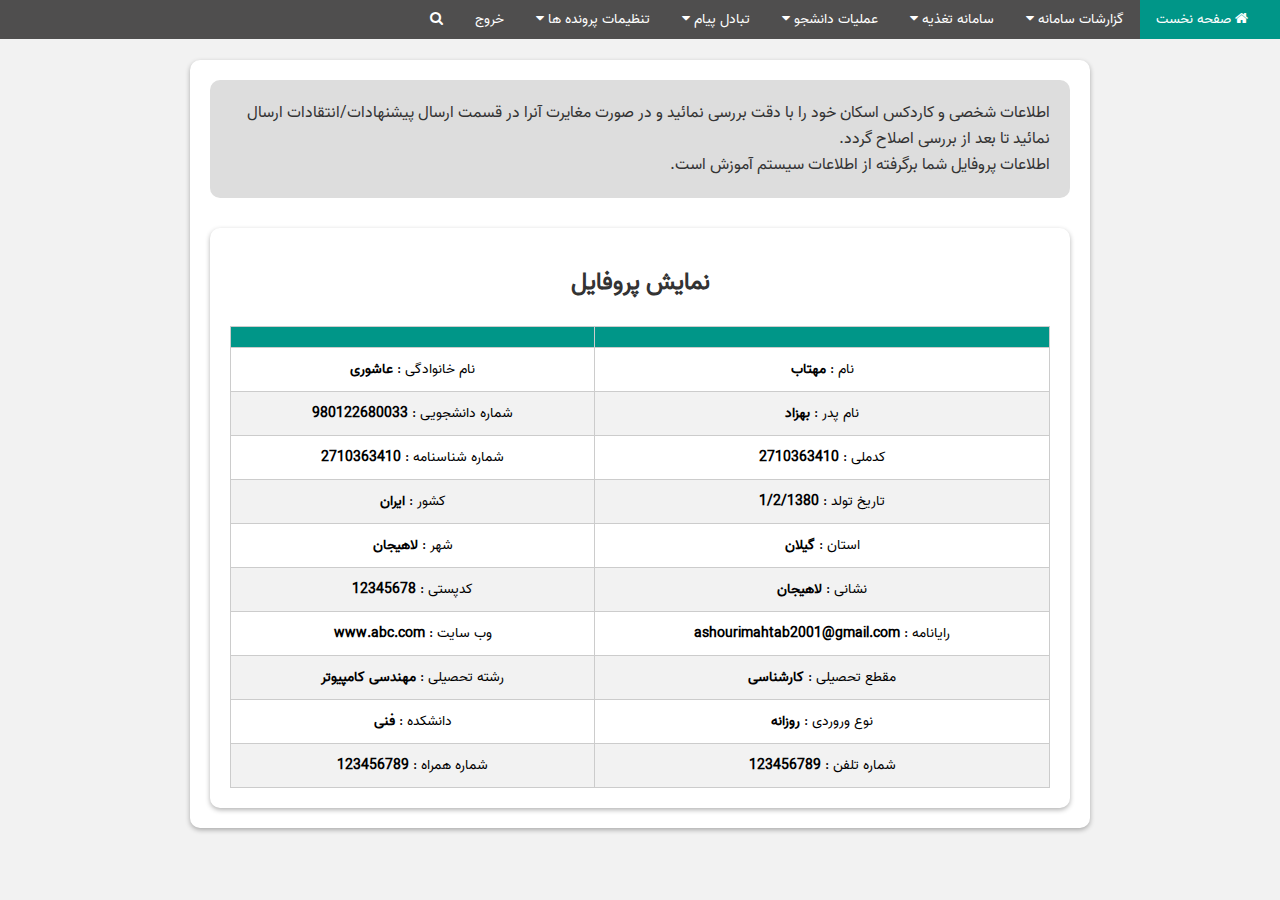
<file: University_Food_System/profileDisplay.html>
<!DOCTYPE html>
<html lang="fa" dir="rtl">
<head>
    <meta charset="UTF-8">
    <link rel="stylesheet" href="src/css/profileDisplay.css">
    <link rel="stylesheet" href="src/css/styles.css">
    <link rel="stylesheet" href="src/css/theme-black.css">
    <link rel="stylesheet" href="https://cdnjs.cloudflare.com/ajax/libs/font-awesome/4.7.0/css/font-awesome.min.css">

    <title>نمایش پروفایل </title>

</head>
<body>

<div class="ma-top">
    <div class="ma-bar ma-theme-d2 ma-left-align">

        <!-- دکمه باز کردن منو در صفحات کوچکتر -->
        <a class="ma-bar-item ma-button ma-hide-medium ma-hide-large ma-right ma-hover-white ma-theme-d2"
           href="javascript:void(0);" onclick="openNav()"><i class="fa fa-bars"></i></a>

        <!-- گزینه اصلی "صفحه اول" با آیکون -->
        <a href="index.html" class="ma-bar-item ma-button ma-teal"><i class="fa fa-home ma-margin-right"></i> صفحه نخست</a>

        <!-- منوی کشویی برای "گزارشات سامانه" -->
        <div class="ma-dropdown-hover ma-hide-small">
            <button class="ma-button">گزارشات سامانه <i class="fa fa-caret-down"></i></button>
            <div class="ma-dropdown-content ma-card-4 ma-bar-block">
                <a href="index.html" class="ma-bar-item ma-button">گزارش کاربر سامانه تغذیه</a>
                <a href="#" class="ma-bar-item ma-button">گزارش اعتبار فرستاده شده</a>
                <a href="#" class="ma-bar-item ma-button">گزارش اعتبار دریافتی</a>
                <a href="report.html" class="ma-bar-item ma-button">گزارش عملکرد</a>
            </div>
        </div>
        <!-- این بخش کد یک منوی کشویی را ایجاد می‌کند که مرتبط با سامانه تغذیه است -->
        <div class="ma-dropdown-hover ma-hide-small">
            <!-- دکمه‌ای که برای نمایش منو کشویی استفاده می‌شود -->
            <button class="ma-button">سامانه تغذیه <i class="fa fa-caret-down"></i></button>

            <!-- محتوای منو کشویی -->
            <div class="ma-dropdown-content ma-card-4 ma-bar-block">
                <!-- گزینه‌های مختلف که کاربر می‌تواند انتخاب کند -->
                <a href="index.html" class="ma-bar-item ma-button">عملیات کاربر سامانه</a>
                <a href="foodReservation.html" class="ma-bar-item ma-button">رزرو غذا</a>
                <a href="creditIncrease.html" class="ma-bar-item ma-button">افزایش اعتبار</a>
                <a href="creditTransfer.html" class="ma-bar-item ma-button">انتقال اعتبار</a>
                <a href="#" class="ma-bar-item ma-button">فراموشی کارت</a>
                <a href="resetSecondPass.html" class="ma-bar-item ma-button">تغییر رمز دوم</a>
                <a href="#" class="ma-bar-item ma-button">قفل نمودن کارت</a>
            </div>
        </div>

        <!-- این قسمت کد یک منوی کشویی را برای انتخاب عملیات دانشجو ایجاد می‌کند -->
        <div class="ma-dropdown-hover ma-hide-small">
            <!-- دکمه‌ای که با کلیک بر روی آن، منوی کشویی نمایش داده می‌شود -->
            <button class="ma-button">عملیات دانشجو <i class="fa fa-caret-down"></i></button>

            <!-- محتوای منوی کشویی که باز می‌شود -->
            <div class="ma-dropdown-content ma-card-4 ma-bar-block">
                <!-- گزینه‌های مختلف که کاربر می‌تواند انتخاب کند -->
                <a href="profileDisplay.html" class="ma-bar-item ma-button">نمایش پروفایل</a>
                <a href="suggestions.html" class="ma-bar-item ma-button">ارسال پیشنهادات</a>
                <a href="abilities.html" class="ma-bar-item ma-button">توانمندی‌های فرهنگی</a>
                <a href="#" class="ma-bar-item ma-button">اطلاعات خویشاوندان</a>
            </div>
        </div>
        <!-- این بخش کد یک منوی کشویی برای انجام تبادل پیام‌ها را ایجاد می‌کند -->
        <div class="ma-dropdown-hover ma-hide-small">
            <!-- دکمه‌ای که با کلیک بر روی آن، منوی کشویی نمایش داده می‌شود -->
            <button class="ma-button">تبادل پیام <i class="fa fa-caret-down"></i></button>

            <!-- محتوای منوی کشویی که باز می‌شود -->
            <div class="ma-dropdown-content ma-card-4 ma-bar-block">
                <!-- گزینه‌های مختلف که کاربر می‌تواند انتخاب کند -->
                <a href="sendingMessage.html" class="ma-bar-item ma-button">ارسال پیام</a>
                <a href="inbox.html" class="ma-bar-item ma-button">پیام های دریافتی</a>
                <a href="sentMessages.html" class="ma-bar-item ma-button">پیام های ارسالی</a>
                <a href="#" class="ma-bar-item ma-button">مکالمات</a>
                <a href="#" class="ma-bar-item ma-button">برچسب ها</a>
            </div>
        </div>
        <!--  files settings dropdown menu-->
        <div class="ma-dropdown-hover ma-hide-small">
            <!--  files settings dropdown menu button-->
            <button class="ma-button">تنظیمات پرونده ها <i class="fa fa-caret-down"></i></button>

            <!--  files settings dropdown menu content-->
            <div class="ma-dropdown-content ma-card-4 ma-bar-block">
                <a href="resetPassword.html" class="ma-bar-item ma-button"> تغییر کلمه عبور</a>
            </div>
        </div>

        <!--  profile dropdown menu-->
        <div class="ma-dropdown-hover ma-hide-small">
            <!--  profile dropdown menu button-->

            <a href="login.html">
                <button class="ma-button">خروج</button>
            </a>
        </div>

        <!--    search icon in header  -->
        <a href="#" class="ma-bar-item ma-button ma-hide-small ma-right ma-hover-teal" title="جست و جو">
            <i class="fa fa-search"></i>
        </a>

    </div>


</div>

<div class="container-box">
    <div class="containerDiv">
        <div class="header">
            <p>اطلاعات شخصی و کاردکس اسکان خود را با دقت بررسی نمائید و در صورت مغایرت آنرا در قسمت ارسال
                پیشنهادات/انتقادات
                ارسال نمائید تا بعد از بررسی اصلاح گردد.</p>
            <p>اطلاعات پروفایل شما برگرفته از اطلاعات سیستم آموزش است.</p>
        </div>
        <div class="containerPro">
            <h3>نمایش پروفایل</h3>

            <table>
                <thead>
                <tr>
                    <th></th>
                    <th></th>
                </tr>
                </thead>
                <tbody>
                <tr>
                    <td>نام : <b>مهتاب</b></td>
                    <td>نام خانوادگی : <b>عاشوری</b></td>
                </tr>

                <tr>
                    <td>نام پدر : <b>بهزاد</b></td>
                    <td> شماره دانشجویی : <b>980122680033</b></td>
                </tr>
                <tr>
                    <td>کدملی : <b>2710363410</b></td>
                    <td> شماره شناسنامه : <b>2710363410</b></td>
                </tr>
                <tr>
                    <td>تاریخ تولد : <b>1/2/1380</b></td>
                    <td> کشور : <b>ایران</b></td>
                </tr>
                <tr>
                    <td>استان : <b>گیلان</b></td>
                    <td> شهر : <b>لاهیجان</b></td>
                </tr>
                <tr>
                    <td>نشانی : <b>لاهیجان</b></td>
                    <td> کدپستی : <b>12345678</b></td>
                </tr>
                <tr>
                    <td>رایانامه : <b>ashourimahtab2001@gmail.com</b></td>
                    <td>وب سایت : <b>www.abc.com</b></td>
                </tr>
                <tr>
                    <td>مقطع تحصیلی : <b>کارشناسی</b></td>
                    <td> رشته تحصیلی : <b>مهندسی کامپیوتر</b></td>
                </tr>
                <tr>
                    <td>نوع وروردی : <b>روزانه</b></td>
                    <td>دانشکده : <b>فنی</b></td>
                </tr>

                <tr>
                    <td>شماره تلفن : <b>123456789</b></td>
                    <td> شماره همراه : <b>123456789</b></td>
                </tr>
                </tbody>
            </table>
        </div>
    </div>
</body>
</html>
</file>
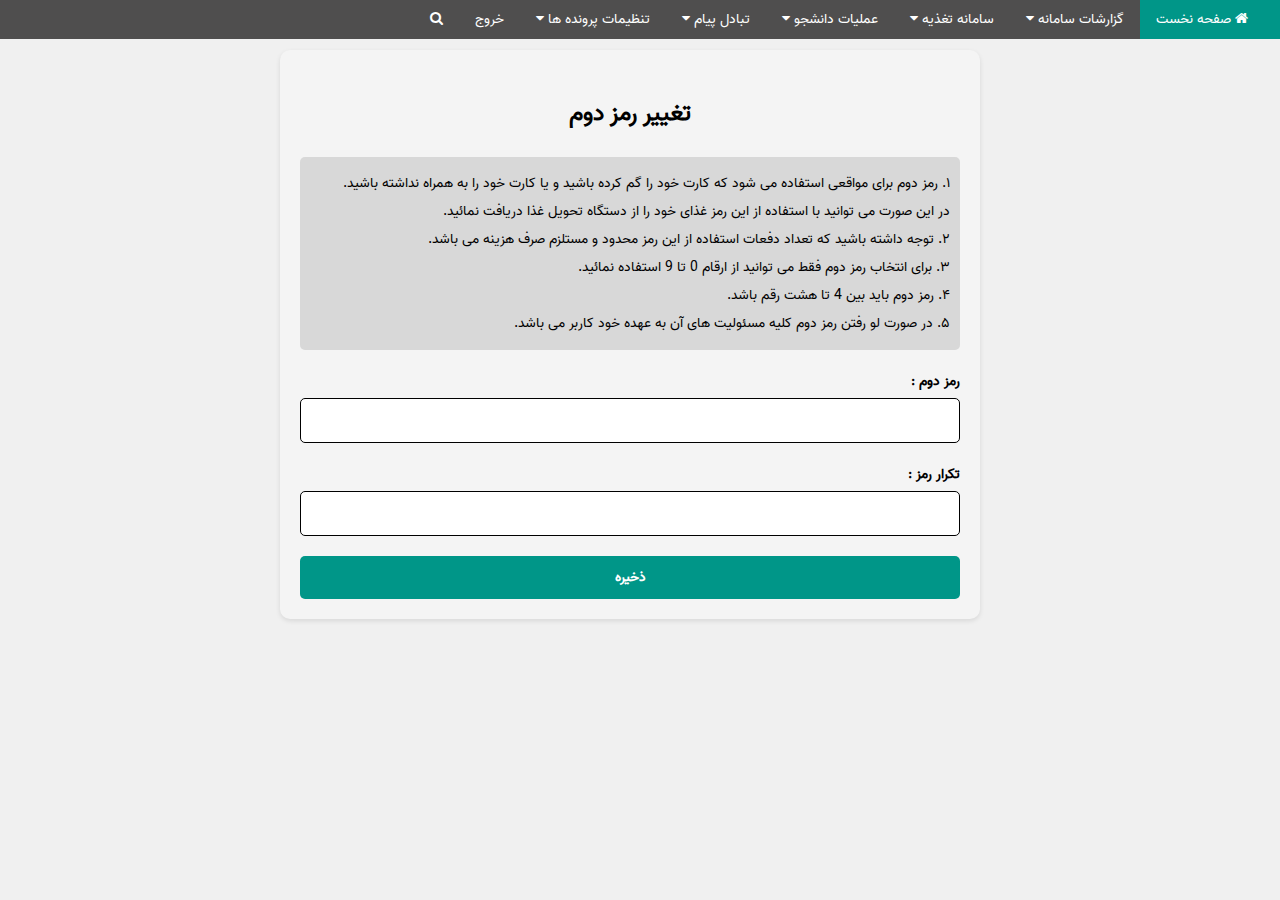
<file: University_Food_System/resetSecondPass.html>
<!DOCTYPE html>
<html lang="fa" dir="rtl">
<head>
    <meta charset="UTF-8">
    <link rel="stylesheet" href="src/css/resetSecondPass.css">
    <link rel="stylesheet" href="src/css/styles.css">
    <link rel="stylesheet" href="src/css/theme-black.css">
    <link rel="stylesheet" href="https://cdnjs.cloudflare.com/ajax/libs/font-awesome/4.7.0/css/font-awesome.min.css">

    <title>تغییر رمز دوم</title>
    <style>

    </style>
</head>
<body>

<!-- قسمت منو -->
<div class="ma-top">
    <div class="ma-bar ma-theme-d2 ma-left-align">

        <!-- دکمه باز کردن منو در صفحات کوچکتر -->
        <a class="ma-bar-item ma-button ma-hide-medium ma-hide-large ma-right ma-hover-white ma-theme-d2"
           href="javascript:void(0);" onclick="openNav()"><i class="fa fa-bars"></i></a>

        <!-- گزینه اصلی "صفحه اول" با آیکون -->
        <a href="index.html" class="ma-bar-item ma-button ma-teal"><i class="fa fa-home ma-margin-right"></i> صفحه نخست</a>

        <!-- منوی کشویی برای "گزارشات سامانه" -->
        <div class="ma-dropdown-hover ma-hide-small">
            <button class="ma-button">گزارشات سامانه <i class="fa fa-caret-down"></i></button>
            <div class="ma-dropdown-content ma-card-4 ma-bar-block">
                <a href="index.html" class="ma-bar-item ma-button">گزارش کاربر سامانه تغذیه</a>
                <a href="#" class="ma-bar-item ma-button">گزارش اعتبار فرستاده شده</a>
                <a href="#" class="ma-bar-item ma-button">گزارش اعتبار دریافتی</a>
                <a href="report.html" class="ma-bar-item ma-button">گزارش عملکرد</a>
            </div>
        </div>
        <!-- این بخش کد یک منوی کشویی را ایجاد می‌کند که مرتبط با سامانه تغذیه است -->
        <div class="ma-dropdown-hover ma-hide-small">
            <!-- دکمه‌ای که برای نمایش منو کشویی استفاده می‌شود -->
            <button class="ma-button">سامانه تغذیه <i class="fa fa-caret-down"></i></button>

            <!-- محتوای منو کشویی -->
            <div class="ma-dropdown-content ma-card-4 ma-bar-block">
                <!-- گزینه‌های مختلف که کاربر می‌تواند انتخاب کند -->
                <a href="index.html" class="ma-bar-item ma-button">عملیات کاربر سامانه</a>
                <a href="foodReservation.html" class="ma-bar-item ma-button">رزرو غذا</a>
                <a href="creditIncrease.html" class="ma-bar-item ma-button">افزایش اعتبار</a>
                <a href="creditTransfer.html" class="ma-bar-item ma-button">انتقال اعتبار</a>
                <a href="#" class="ma-bar-item ma-button">فراموشی کارت</a>
                <a href="resetSecondPass.html" class="ma-bar-item ma-button">تغییر رمز دوم</a>
                <a href="#" class="ma-bar-item ma-button">قفل نمودن کارت</a>
            </div>
        </div>

        <!-- این قسمت کد یک منوی کشویی را برای انتخاب عملیات دانشجو ایجاد می‌کند -->
        <div class="ma-dropdown-hover ma-hide-small">
            <!-- دکمه‌ای که با کلیک بر روی آن، منوی کشویی نمایش داده می‌شود -->
            <button class="ma-button">عملیات دانشجو <i class="fa fa-caret-down"></i></button>

            <!-- محتوای منوی کشویی که باز می‌شود -->
            <div class="ma-dropdown-content ma-card-4 ma-bar-block">
                <!-- گزینه‌های مختلف که کاربر می‌تواند انتخاب کند -->
                <a href="profileDisplay.html" class="ma-bar-item ma-button">نمایش پروفایل</a>
                <a href="suggestions.html" class="ma-bar-item ma-button">ارسال پیشنهادات</a>
                <a href="abilities.html" class="ma-bar-item ma-button">توانمندی‌های فرهنگی</a>
                <a href="#" class="ma-bar-item ma-button">اطلاعات خویشاوندان</a>
            </div>
        </div>
        <!-- این بخش کد یک منوی کشویی برای انجام تبادل پیام‌ها را ایجاد می‌کند -->
        <div class="ma-dropdown-hover ma-hide-small">
            <!-- دکمه‌ای که با کلیک بر روی آن، منوی کشویی نمایش داده می‌شود -->
            <button class="ma-button">تبادل پیام <i class="fa fa-caret-down"></i></button>

            <!-- محتوای منوی کشویی که باز می‌شود -->
            <div class="ma-dropdown-content ma-card-4 ma-bar-block">
                <!-- گزینه‌های مختلف که کاربر می‌تواند انتخاب کند -->
                <a href="sendingMessage.html" class="ma-bar-item ma-button">ارسال پیام</a>
                <a href="inbox.html" class="ma-bar-item ma-button">پیام های دریافتی</a>
                <a href="sentMessages.html" class="ma-bar-item ma-button">پیام های ارسالی</a>
                <a href="#" class="ma-bar-item ma-button">مکالمات</a>
                <a href="#" class="ma-bar-item ma-button">برچسب ها</a>
            </div>
        </div>
        <!--  files settings dropdown menu-->
        <div class="ma-dropdown-hover ma-hide-small">
            <!--  files settings dropdown menu button-->
            <button class="ma-button">تنظیمات پرونده ها <i class="fa fa-caret-down"></i></button>

            <!--  files settings dropdown menu content-->
            <div class="ma-dropdown-content ma-card-4 ma-bar-block">
                <a href="resetPassword.html" class="ma-bar-item ma-button"> تغییر کلمه عبور</a>
            </div>
        </div>

        <!--  profile dropdown menu-->
        <div class="ma-dropdown-hover ma-hide-small">
            <!--  profile dropdown menu button-->

            <a href="login.html">
                <button class="ma-button">خروج</button>
            </a>
        </div>

        <!--    search icon in header  -->
        <a href="#" class="ma-bar-item ma-button ma-hide-small ma-right ma-hover-teal" title="جست و جو">
            <i class="fa fa-search"></i>
        </a>

    </div>


</div>

<div class="containerPass">
    <h3>تغییر رمز دوم</h3>
    <div class="description-box">
        <p> ۱. رمز دوم برای مواقعی استفاده می شود كه كارت خود را گم كرده باشید و یا كارت خود را به همراه نداشته باشید.</p>
        <p> در این صورت می توانید با استفاده از این رمز غذای خود را از دستگاه تحویل غذا دریافت نمائید.</p>
        <p> ۲. توجه داشته باشید كه تعداد دفعات استفاده از این رمز محدود و مستلزم صرف هزینه می باشد.</p>
        <p>۳. برای انتخاب رمز دوم فقط می توانید از ارقام 0 تا 9 استفاده نمائید.</p>
        <p> ۴. رمز دوم باید بین 4 تا هشت رقم باشد.</p>
        <p> ۵. در صورت لو رفتن رمز دوم كلیه مسئولیت های آن به عهده خود كاربر می باشد. </p>

    </div>
    <form>
        <div class="form-group">
            <label class="form-label">رمز دوم :</label>
            <input class="form-input" type="password" required>
        </div>
        <div class="form-group">
            <label class="form-label">تکرار رمز :</label>
            <input class="form-input" type="password" required>
        </div>
        <button class="form-submit" type="submit">ذخیره</button>
    </form>
</div>
</body>
</html>
</file>
<file: University_Food_System/src/css/styles.css>
﻿@font-face {
    font-family: vazir;
    font-style: normal;
    src: url("../fonts/Vazir-Regular.eot");
    src: url("../fonts/Vazir-Regular.ttf") format("ttf"),
    url("../fonts/Vazir-Regular.woff") format("woff"),
    url("../fonts/Vazir-Regular.woff2") format("woff2");
}


/* استایل‌های لینک‌های با انتقال */
.transition-link {
    display: block;
    transition: color 0.3s ease-in-out;
    color: #333;
    text-decoration: none;
    margin-bottom: 10px;
    line-height: 1.8;
    padding-left: 1em;
}

/* استایل هنگام هاور بر روی لینک‌های با انتقال */
.transition-link:hover {
    color: #009688;
}

/*custom style*/
.custom {
    margin-left: 700px;
}


/* تنظیم خاصیت box-sizing برای تمام عناصر به صورت border-box */
html {
    box-sizing: border-box;
}

/* به همهٔ عناصر و عناصر قبل و بعد از آن، خاصیت box-sizing را به ارث می‌برند */
*, *:before, *:after {
    box-sizing: inherit;
}

/* تنظیم خاصیت تنظیم اندازه متن برای IE */
html {
    -ms-text-size-adjust: 100%;
}

/* تنظیم خاصیت تنظیم اندازه متن برای مرورگرهای مبتنی بر Webkit */
html {
    -webkit-text-size-adjust: 100%;
}

/* تنظیم حاشیه برابر با ۰ برای بدنه صفحه */
body {
    font-family: vazir;
    font-size: 14px;
    margin: 0;

}

/* تنظیم عناصر مشخصی به عنوان عناصر بلوک */
article, aside, details, figcaption, figure, footer, header, main, menu, nav, section {
    display: block;
}

/* تنظیم عنصر خلاصه به عنوان عنصر لیستی */
summary {
    display: list-item;
}

/* تنظیم عناصر صوتی، نقاشی، پیشرفت و ویدیو به عنوان عناصر درون خطی */
audio, canvas, progress, video {
    display: inline-block;
}

/* تنظیم تراز عمودی پیشرفت به تراز اولیه برای متن */
progress {
    vertical-align: baseline;
}

/* مخفی کردن عناصر صوتی که دارای ویژگی controls نیستند و تنظیم ارتفاع آنها به ۰ */
audio:not([controls]) {
    display: none;
    height: 0;
}

/* مخفی کردن عناصر مخفی و الگو */
[hidden], template {
    display: none;
}

/* تنظیم رنگ پس زمینه برای لینک‌های a به حالت شفاف */
a {
    background-color: transparent;
}

/* تنظیم خاصیت‌های وقتی لینک فشرده شده یا روی آن هاور شود */
a:active, a:hover {
    outline-width: 0;
}

/* تنظیمات برای عناصر abbr که دارای ویژگی title هستند */
abbr[title] {
    border-bottom: none;
    text-decoration: underline;
    text-decoration: underline dotted;
}

/* تنظیمات برای عناصر b و strong */
b, strong {
    font-weight: bolder;
}

/* تنظیم فونت به حالت ایتالیک برای عناصر dfn */
dfn {
    font-style: italic;
}

/* تنظیمات برای عنصر mark */
/*mark {*/
/*    background: #ff0;*/
/*    color: #000;*/
/*}*/

/* تنظیم اندازهٔ کوچکتر برای عنصر small */
small {
    font-size: 80%;
}

/* تنظیمات برای عناصر sub و sup */
sub, sup {
    font-size: 75%;
    line-height: 0;
    position: relative;
    vertical-align: baseline;
}

/* تنظیمات برای عنصر sub */
sub {
    bottom: -0.25em;
}

/* تنظیمات برای عنصر sup */
sup {
    top: -0.5em;
}

/* تنظیمات برای عنصر figure */
figure {
    margin: 1em 40px;
}

/* تنظیمات برای عنصر img */
img {
    border-style: none;
}

/* تنظیمات برای عناصر code، kbd، pre و samp */
/*code, kbd, pre, samp {*/
/*    font-family: monospace, monospace;*/
/*    font-size: 1em;*/
/*}*/

/* تنظیمات برای عنصر hr */
hr {
    box-sizing: content-box;
    height: 0;
    overflow: visible;
}

/* تنظیم فونت و حاشیه برای عناصر button، input، select، textarea و optgroup */
button, input, select, textarea, optgroup {
    font: inherit;
    margin: 0;
}

/* تنظیم وزن برجسته برای عنصر optgroup */
optgroup {
    font-weight: bold;
}

/* تنظیم خاصیت overflow به صورت قابل مشاهده برای عناصر button و input */
button, input {
    overflow: visible;
}

/* تنظیم ویژگی text-transform به صورت none برای عناصر button و select */
button, select {
    text-transform: none;
}

/* تنظیم ویژگی -webkit-appearance به صورت button برای عناصر button و [type=button] و [type=reset] و [type=submit] */
button, [type=button], [type=reset], [type=submit] {
    -webkit-appearance: button;
}

/* تنظیم ویژگی‌های border-style و padding به صورت none برای عناصر button و [type=button] و [type=reset] و [type=submit] در محیط Mozilla Firefox */
button::-moz-focus-inner, [type=button]::-moz-focus-inner, [type=reset]::-moz-focus-inner, [type=submit]::-moz-focus-inner {
    border-style: none;
    padding: 0;
}

/* تنظیم ویژگی outline به صورت یک نقطه‌چین برای عناصر button و [type=button] و [type=reset] و [type=submit] در محیط Mozilla Firefox */
button:-moz-focusring, [type=button]:-moz-focusring, [type=reset]:-moz-focusring, [type=submit]:-moz-focusring {
    outline: 1px dotted ButtonText;
}

/* تنظیم حاشیه، حاشیه‌درونی و پراپرتی‌های دیگر برای عنصر fieldset */
fieldset {
    border: 1px solid #c0c0c0;
    margin: 0 2px;
    padding: .35em .625em .75em;
}

/* تنظیمات برای عنصر legend */
legend {
    color: inherit;
    display: table;
    max-width: 100%;
    padding: 0;
    white-space: normal;
}

/* تنظیم ویژگی overflow به صورت خودکار برای عنصر textarea */
textarea {
    overflow: auto;
}

/* تنظیم پدینگ به صورت ۰ برای عناصر [type=checkbox] و [type=radio] */
[type=checkbox], [type=radio] {
    padding: 0;
}

/* تنظیم ویژگی‌های -webkit-inner-spin-button و -webkit-outer-spin-button برای عناصر [type=number] */
[type=number]::-webkit-inner-spin-button, [type=number]::-webkit-outer-spin-button {
    height: auto;
}

/* تنظیم ویژگی -webkit-appearance به صورت textfield و تنظیم offset برای عنصر [type=search] */
[type=search] {
    -webkit-appearance: textfield;
    outline-offset: -2px;
}

/* حذف تزئینات جستجو برای عنصر [type=search] در محیط WebKit */
[type=search]::-webkit-search-decoration {
    -webkit-appearance: none;
}

/* تنظیم ویژگی -webkit-appearance به صورت button برای عنصر ::-webkit-file-upload-button */
::-webkit-file-upload-button {
    -webkit-appearance: button;
    font: inherit;
}

/* تنظیم فونت و سایز برای صفحه و المان‌های بدنه */
/*html, body {*/
/*    font-family: Verdana, sans-serif;*/
/*    font-size: 15px;*/
/*    line-height: 1.5;*/
/*}*/

/* تنظیم overflow-x به صورت مخفی برای صفحه HTML */
html {
    overflow-x: hidden;
}

/* تنظیم سایز برای عنوان h1 */
h1 {
    font-size: 36px;
}

/* تنظیم سایز برای عنوان h2 */
h2 {
    font-size: 30px;
}

/* تنظیم سایز برای عنوان h3 */
h3 {
    font-size: 24px;
}

/* تنظیم سایز برای عنوان h4 */
h4 {
    font-size: 20px;
}

/* تنظیم سایز برای عنوان h5 */
h5 {
    font-size: 18px;
}

/* تنظیم سایز برای عنوان h6 */
h6 {
    font-size: 16px;
}

/* تنظیم فونت خانواده برای عنوان‌ها h1 تا h6 */
/*h1, h2, h3, h4, h5, h6 {*/
/*    font-family: "Segoe UI", Arial, sans-serif;*/
/*    font-weight: 400;*/
/*    margin: 10px;*/
/*}*/

/* تنظیم فاصله بین حروف برای عناصری که کلاس "ma-wide" را دارند */
.ma-wide {
    letter-spacing: 4px;
}

/* تنظیم استایل خط برای المان hr */
hr {
    border: 0;
    border-top: 1px solid #eee;
    margin: 20px 0;
}

/* تنظیم ویژگی‌های تصویر */
.ma-image {
    max-width: 100%;
    height: auto;
}

/* تنظیم تراز عمودی برای تصاویر */
img {
    vertical-align: middle;
}

/* تنظیم رنگ لینک‌ها برابر با وراثت */
a {
    color: inherit;
}

/* تنظیمات جدول */
.ma-table, .ma-table-all {
    border-collapse: collapse;
    border-spacing: 0;
    width: 100%;
    display: table;
}

/* تنظیمات جدول کامل */
.ma-table-all {
    border: 1px solid #ccc;
}

/* تنظیمات خطوط زیرین در جدول و جدول کامل */
.ma-bordered tr, .ma-table-all tr {
    border-bottom: 1px solid #ddd;
}

/* تنظیم پس‌زمینه رنگی برای ردیف‌های زوج جدول خط‌دار */
.ma-striped tbody tr:nth-child(even) {
    background-color: #f1f1f1;
}

/* تنظیم پس‌زمینه رنگی برای ردیف‌های فرد جدول کامل */
.ma-table-all tr:nth-child(odd) {
    background-color: #fff;
}

/* تنظیم پس‌زمینه رنگی برای ردیف‌های زوج جدول کامل */
.ma-table-all tr:nth-child(even) {
    background-color: #f1f1f1;
}

/* تنظیم پس‌زمینه رنگی هنگام هاور برای ردیف‌های جدول و لیست */
.ma-hoverable tbody tr:hover, .ma-ul.ma-hoverable li:hover {
    background-color: #ccc;
}

/* تنظیم تراز مرکزی برای سلول‌ها در جدول */
.ma-centered tr th, .ma-centered tr td {
    text-align: center;
}

/* تنظیم پدینگ و تراز چپ برای سلول‌ها در جدول و جدول کامل */
.ma-table td, .ma-table th, .ma-table-all td, .ma-table-all th {
    padding: 8px 8px;
    display: table-cell;
    text-align: left;
    vertical-align: top;
}

/* تنظیم پدینگ چپ برای اولین ستون سلول‌ها در جدول و جدول کامل */
.ma-table th:first-child, .ma-table td:first-child, .ma-table-all th:first-child, .ma-table-all td:first-child {
    padding-left: 16px;
}

/* تنظیم استایل دکمه‌ها و لینک‌های دکمه‌ای */
.ma-btn, .ma-button {
    border: none;
    display: inline-block;
    padding: 8px 16px;
    vertical-align: middle;
    overflow: hidden;
    text-decoration: none;
    color: inherit;
    background-color: inherit;
    text-align: center;
    cursor: pointer;
    white-space: nowrap;
}

/* تنظیم استایل هاور برای دکمه‌ها */
.ma-btn:hover {
    box-shadow: 0 8px 16px 0 rgba(0, 0, 0, 0.2), 0 6px 20px 0 rgba(0, 0, 0, 0.19);
}

/* تنظیمات غیرقابل فعال سازی دکمه‌ها */
.ma-btn, .ma-button {
    -webkit-touch-callout: none;
    -webkit-user-select: none;
    -khtml-user-select: none;
    -moz-user-select: none;
    -ms-user-select: none;
    user-select: none;
}

/* تنظیم استایل غیرقابل فعال سازی برای دکمه‌ها */
.ma-disabled, .ma-btn:disabled, .ma-button:disabled {
    cursor: not-allowed;
    opacity: 0.3;
}

/* تنظیمات غیرقابل فعال سازی برای عناصر داخل دکمه‌ها */
.ma-disabled *, :disabled * {
    pointer-events: none;
}

/* تنظیم استایل هاور برای دکمه‌های غیرقابل فعال سازی */
.ma-btn.ma-disabled:hover, .ma-btn:disabled:hover {
    box-shadow: none;
}

/* تنظیم استایل برچسب‌ها و تگ‌ها */
.ma-badge, .ma-tag {
    background-color: #000;
    color: #fff;
    display: inline-block;
    padding-left: 8px;
    padding-right: 8px;
    text-align: center;
}

/* تنظیم استایل لیست ها */
.ma-ul {
    list-style-type: none;
    padding: 0;
    margin: 0;
}

/* تنظیم پدینگ، خط‌تیره پایین و استایل لیست‌ها در عناصر li داخل ul با کلاس ma-ul */
.ma-ul li {
    padding: 8px 16px;
    border-bottom: 1px solid #ddd;
}

/* حذف خط‌تیره پایین آخرین عنصر li در ul با کلاس ma-ul */
.ma-ul li:last-child {
    border-bottom: none;
}

/* تنظیم استایل برای عناصر موقعیت نسبی با کلاس ma-tooltip و ma-display-container */
.ma-tooltip, .ma-display-container {
    position: relative;
}

/* مخفی کردن محتوای عناصر با کلاس ma-text در عنصر ma-tooltip و نمایش آن هنگام هاور */
.ma-tooltip .ma-text {
    display: none;
}

.ma-tooltip:hover .ma-text {
    display: inline-block;
}

/* تنظیم استایل هاور برای عناصر با کلاس ma-ripple */
.ma-ripple:active {
    opacity: 0.5;
}

.ma-ripple {
    transition: opacity 0s;
}

/* تنظیم استایل ورودی‌ها با کلاس ma-input */
.ma-input {
    padding: 8px;
    display: block;
    border: none;
    border-bottom: 1px solid #ccc;
    width: 100%;
}

/* تنظیم استایل منوهای انتخاب با کلاس ma-select */
.ma-select {
    padding: 9px 0;
    width: 100%;
    border: none;
    border-bottom: 1px solid #ccc;
}

/* تنظیم استایل منوهای کلیکی و هاوری با کلاس ma-dropdown-click و ma-dropdown-hover */
.ma-dropdown-click, .ma-dropdown-hover {
    position: relative;
    display: inline-block;
    cursor: pointer;
}

/* نمایش محتوای منو هاوری هنگام هاور */
.ma-dropdown-hover:hover .ma-dropdown-content {
    display: block;
}

/* تنظیم استایل هاور برای عناصر اول با کلاس ma-dropdown-hover و ma-dropdown-click */
.ma-dropdown-hover:first-child, .ma-dropdown-click:hover {
    background-color: #ccc;
    color: #000;
}

/* تنظیم استایل هاور برای عناصر اول با کلاس ma-dropdown-hover و ma-dropdown-click در زمان هاور بر روی دکمه */
.ma-dropdown-hover:hover > .ma-button:first-child, .ma-dropdown-click:hover > .ma-button:first-child {
    background-color: #ccc;
    color: #000;
}

/* تنظیم استایل محتوای منو با کلاس ma-dropdown-content */
.ma-dropdown-content {
    cursor: auto;
    color: #000;
    background-color: #fff;
    display: none;
    position: absolute;
    min-width: 123px;
    margin: 0;
    padding: 0;
    z-index: 1;
}

/* تنظیم استایل عناصر انتخاب چک باکس و رادیو با کلاس ma-check و ma-radio */
.ma-check, .ma-radio {
    width: 24px;
    height: 24px;
    position: relative;
    top: 6px;
}

/* تنظیم استایل نوارها با کلاس ma-sidebar */
.ma-sidebar {
    height: 100%;
    width: 200px;
    background-color: #fff;
    position: fixed !important;
    z-index: 1;
    overflow: auto;
}

/* تنظیم استایل عناصر منوی کشویی در نوار با کلاس ma-bar-block */
.ma-bar-block .ma-dropdown-hover, .ma-bar-block .ma-dropdown-click {
    width: 100%;
}

/* تنظیم استایل محتوای منوی کشویی در نوار با کلاس ma-bar-block */
.ma-bar-block .ma-dropdown-hover .ma-dropdown-content, .ma-bar-block .ma-dropdown-click .ma-dropdown-content {
    min-width: 100%;
}

/* تنظیم استایل دکمه‌ها در نوار با کلاس ma-bar-block */
.ma-bar-block .ma-dropdown-hover .ma-button, .ma-bar-block .ma-dropdown-click .ma-button {
    width: 100%;
    text-align: left;
    padding: 8px 16px;
}

/* تنظیم استایل عنصر اصلی با کلاس ma-main و عنصر با id main */
.ma-main, #main {
    transition: margin-left .4s;
}

/* تنظیم استایل مدال با کلاس ma-modal */
.ma-modal {
    z-index: 3;
    display: none;
    padding-top: 100px;
    position: fixed;
    left: 0;
    top: 0;
    width: 100%;
    height: 100%;
    overflow: auto;
    background-color: rgb(0, 0, 0);
    background-color: rgba(0, 0, 0, 0.4);
}

/* تنظیم استایل محتوای مدال با کلاس ma-modal-content */
.ma-modal-content {
    margin: auto;
    background-color: #fff;
    position: relative;
    padding: 0;
    outline: 0;
    width: 600px;
}

/* تنظیم استایل نوار با کلاس ma-bar */
.ma-bar {
    width: 100%;
    overflow: hidden;
}

/* تنظیم استایل مرکز‌چینی نوار با کلاس ma-center */
.ma-center .ma-bar {
    display: inline-block;
    width: auto;
}

/* تنظیم استایل عناصر دکمه در نوار با کلاس ma-bar */
.ma-bar .ma-bar-item {
    padding: 8px 16px;
    float: right;
    width: auto;
    border: none;
    display: block;
    outline: 0;
}

/* تنظیم استایل منوهای کشویی در نوار با کلاس ma-bar */
.ma-bar .ma-dropdown-hover, .ma-bar .ma-dropdown-click {
    position: static;
    float: right;
}

/* تنظیم استایل دکمه‌ها در نوار با کلاس ma-bar */
.ma-bar .ma-button {
    white-space: normal;
}

.ma-bar-block .ma-bar-item {
    width: 100%; /* عرض را 100٪ تنظیم می‌کند */
    display: block; /* عنصر را به صورت بلوک نمایش می‌دهد */
    padding: 8px 16px; /* پدینگ بالا و پایین را 8 پیکسل و پدینگ چپ و راست را 16 پیکسل تنظیم می‌کند */
    text-align: left; /* متن را چپ چین می‌کند */
    border: none; /* بدون حاشیه */
    white-space: normal; /* فضای سفید را به طور معمول نمایش می‌دهد */
    float: none; /* عنصر را در هیچ جهتی شناور نمی‌کند */
    outline: 0; /* بدون خط حاشیه */
    text-align: right;
}

.ma-bar-block.ma-center .ma-bar-item {
    text-align: center; /* متن را در مرکز قرار می‌دهد */
}

.ma-block {
    display: block; /* عنصر را به صورت بلوک نمایش می‌دهد */
    width: 100%; /* عرض را 100٪ تنظیم می‌کند */
}

.ma-responsive {
    display: block; /* عنصر را به صورت بلوک نمایش می‌دهد */
    overflow-x: auto; /* افزایش افقی ارزون‌نمایی در صورت نیاز */
}

.ma-container:after,
.ma-container:before,
.ma-panel:after,
.ma-panel:before,
.ma-row:after,
.ma-row:before,
.ma-row-padding:after,
.ma-row-padding:before,
.ma-cell-row:before,
.ma-cell-row:after,
.ma-clear:after,
.ma-clear:before,
.ma-bar:before,
.ma-bar:after {
    content: ""; /* افزودن محتوا خالی */
    display: table; /* به عنوان یک جدول نمایش داده می‌شود */
    clear: both; /* پاک کردن شناورها در هر دو جهت */
}

.ma-col,
.ma-half,
.ma-third,
.ma-twothird,
.ma-threequarter,
.ma-quarter {
    float: right; /* عناصر را در سمت راست قرار می‌دهد */
    width: 100%; /* عرض را 100٪ تنظیم می‌کند */
}

.ma-col.s1 {
    width: 8.33333%; /* عرض را 8.33333٪ تنظیم می‌کند */
}

.ma-col.s2 {
    width: 16.66666%; /* عرض را 16.66666٪ تنظیم می‌کند */
}

.ma-col.s3 {
    width: 24.99999%; /* عرض را 24.99999٪ تنظیم می‌کند */
}

.ma-col.s4 {
    width: 33.33333%; /* عرض را 33.33333٪ تنظیم می‌کند */
}

.ma-col.s5 {
    width: 41.66666%; /* عرض را 41.66666٪ تنظیم می‌کند */
}

.ma-col.s6 {
    width: 49.99999%; /* عرض را 49.99999٪ تنظیم می‌کند */
}

.ma-col.s7 {
    width: 58.33333%; /* عرض را 58.33333٪ تنظیم می‌کند */
}

.ma-col.s8 {
    width: 66.66666%; /* عرض را 66.66666٪ تنظیمتأسفانه، تعداد حروف در یک پاسخ محدود است و من نمی‌توانم همه محتویات قالب کامنت را در یک پاسخ قرار دهم. در صورت نیاز به توضیحات بیشتر درباره این قالب کامنت، لطفاً بخشی از کد را مشخص کنید تا من بتوانم توضیحات مربوطه را در اختیارتان قرار دهم.*/
}

.ma-col.s9 {
    width: 74.99999%; /* عرض را 74.99999٪ تنظیم می‌کند */
}

.ma-col.s10 {
    width: 83.33333%; /* عرض را 83.33333٪ تنظیم می‌کند */
}

.ma-col.s11 {
    width: 91.66666%; /* عرض را 91.66666٪ تنظیم می‌کند */
}

.ma-col.s12 {
    width: 99.99999%; /* عرض را 99.99999٪ تنظیم می‌کند */
}

@media (min-width: 601px) {
    .ma-col.m1 {
        width: 8.33333%; /* عرض را 8.33333٪ تنظیم می‌کند */
    }

    .ma-col.m2 {
        width: 16.66666%; /* عرض را 16.66666٪ تنظیم می‌کند */
    }

    .ma-col.m3,
    .ma-quarter {
        width: 24.99999%; /* عرض را 24.99999٪ تنظیم می‌کند */
    }

    .ma-col.m4,
    .ma-third {
        width: 33.33333%; /* عرض را 33.33333٪ تنظیم می‌کند */
    }

    .ma-col.m5 {
        width: 41.66666%; /* عرض را 41.66666٪ تنظیم می‌کند */
    }

    .ma-col.m6,
    .ma-half {
        width: 49.99999%; /* عرض را 49.99999٪ تنظیم می‌کند */
    }

    .ma-col.m7 {
        width: 58.33333%; /* عرض را 58.33333٪ تنظیم می‌کند */
    }

    .ma-col.m8,
    .ma-twothird {
        width: 66.66666%; /* عرض را 66.66666٪ تنظیم می‌کند */
    }

    .ma-col.m9,
    .ma-threequarter {
        width: 74.99999%; /* عرض را 74.99999٪ تنظیم می‌کند */
    }

    .ma-col.m10 {
        width: 83.33333%; /* عرض را 83.33333٪ تنظیم می‌کند */
    }

    .ma-col.m11 {
        width: 91.66666%; /* عرض را 91.66666٪ تنظیم می‌کند */
    }

    .ma-col.m12 {
        width: 99.99999%; /* عرض را 99.99999٪ تنظیم می‌کند */
    }
}

/* تعریف اندازه عرض برای اندازه‌های بزرگتر از 993 پیکسل */
@media (min-width: 993px) {
    .ma-col.l1 {
        width: 8.33333%; /* یک دوازدهم صفحه */
    }

    .ma-col.l2 {
        width: 16.66666%; /* دو یک دوازدهم صفحه */
    }

    .ma-col.l3 {
        width: 24.99999%; /* سه یک دوازدهم صفحه */
    }

    .ma-col.l4 {
        width: 33.33333%; /* چهار یک دوازدهم صفحه */
    }

    .ma-col.l5 {
        width: 41.66666%; /* پنج یک دوازدهم صفحه */
    }

    .ma-col.l6 {
        width: 49.99999%; /* شش یک دوازدهم صفحه */
    }

    .ma-col.l7 {
        width: 58.33333%; /* هفت یک دوازدهم صفحه */
    }

    .ma-col.l8 {
        width: 66.66666%; /* هشت یک دوازدهم صفحه */
    }

    .ma-col.l9 {
        width: 74.99999%; /* نه یک دوازدهم صفحه */
    }

    .ma-col.l10 {
        width: 83.33333%; /* ده یک دوازدهم صفحه */
    }

    .ma-col.l11 {
        width: 91.66666%; /* یازده یک دوازدهم صفحه */
    }

    .ma-col.l12 {
        width: 99.99999%; /* دوازده یک دوازدهم صفحه */
    }
}

.ma-rest {
    overflow: hidden; /* پنهان کردن بخش‌های اضافی با صفحه‌نمایش محدود */
}

.ma-stretch {
    margin-left: -16px;
    margin-right: -16px; /* تنظیم حاشیه منفی برای گسترش عناصر در صفحه */
}

.ma-content,
.ma-auto {
    margin-left: auto;
    margin-right: auto; /* مرکز چین کردن محتوا و عناصر با اندازه خودکار */
}

.ma-content {
    max-width: 980px; /* حداکثر عرض محتوا */
}

.ma-auto {
    max-width: 1140px; /* حداکثر عرض خودکار */
}

/* تعریف یک ردیف جدول با عناصر درون آن */
.ma-cell-row {
    display: table;
    width: 100%;
}

/* تعریف سلول‌های جدول */
.ma-cell {
    display: table-cell;
}

/* تنظیم عمودی بودن محتوا در بالا، وسط و پایین سلول */
.ma-cell-top {
    vertical-align: top;
}

.ma-cell-middle {
    vertical-align: middle;
}

.ma-cell-bottom {
    vertical-align: bottom;
}

/* پنهان کردن عناصر */
.ma-hide {
    display: none !important;
}

/* نمایش عناصر بلاک و نمایش عناصر */
.ma-show-block,
.ma-show {
    display: block !important;
}

/* نمایش عناصر به صورت inline-block */
.ma-show-inline-block {
    display: inline-block !important;
}

/* تنظیمات برای اندازه‌گیری‌های صفحه کوچکتر از 1205 پیکسل */
@media (max-width: 1205px) {
    .ma-auto {
        max-width: 95%;
    }
}

/* تنظیمات برای اندازه‌گیری‌های صفحه کوچکتر از 600 پیکسل */
@media (max-width: 600px) {
    .ma-modal-content {
        margin: 0 10px;
        width: auto !important;
    }

    .ma-modal {
        padding-top: 30px;
    }

    .ma-dropdown-hover.ma-mobile .ma-dropdown-content,
    .ma-dropdown-click.ma-mobile .ma-dropdown-content {
        position: relative;
    }

    .ma-hide-small {
        display: none !important;
    }

    .ma-mobile {
        display: block;
        width: 100% !important;
    }

    .ma-bar-item.ma-mobile,
    .ma-dropdown-hover.ma-mobile,
    .ma-dropdown-click.ma-mobile {
        text-align: center;
    }

    .ma-dropdown-hover.ma-mobile,
    .ma-dropdown-hover.ma-mobile .ma-btn,
    .ma-dropdown-hover.ma-mobile .ma-button,
    .ma-dropdown-click.ma-mobile,
    .ma-dropdown-click.ma-mobile .ma-btn,
    .ma-dropdown-click.ma-mobile .ma-button {
        width: 100%;
    }
}

/* تنظیمات برای اندازه‌گیری‌های صفحه کوچکتر از 768 پیکسل */
@media (max-width: 768px) {
    .ma-modal-content {
        width: 500px;
    }

    .ma-modal {
        padding-top: 50px;
    }
}

/* تنظیمات برای اندازه‌گیری‌های صفحه بزرگتر از 993 پیکسل */
@media (min-width: 993px) {
    .ma-modal-content {
        width: 900px;
    }

    .ma-hide-large {
        display: none !important;
    }

    .ma-sidebar.ma-collapse {
        display: block !important;
    }
}

/* تنظیمات برای اندازه‌گیری‌های صفحه بین 601 و 992 پیکسل */
@media (max-width: 992px) and (min-width: 601px) {
    .ma-hide-medium {
        display: none !important;
    }
}

/* تنظیمات برای اندازه‌گیری‌های صفحه کوچکتر از 992 پیکسل */
@media (max-width: 992px) {
    .ma-sidebar.ma-collapse {
        display: none;
    }

    .ma-main {
        margin-left: 0 !important;
        margin-right: 0 !important;
    }

    .ma-auto {
        max-width: 100%;
    }
}

/* تعریف نوار بالا و پایین صفحه */
.ma-top,
.ma-bottom {
    position: fixed;
    width: 100%;
    z-index: 1;
}

.ma-top {
    top: 0;
}

.ma-bottom {
    bottom: 0;
}

/* تنظیمات برای ایجاد یک لایه پوشش (overlay) */
.ma-overlay {
    position: fixed;
    display: none;
    width: 100%;
    height: 100%;
    top: 0;
    left: 0;
    right: 0;
    bottom: 0;
    background-color: rgba(0, 0, 0, 0.5);
    z-index: 2;
}

/* تنظیمات نمایش در گوشه بالا سمت چپ */
.ma-display-topleft {
    position: absolute;
    left: 0;
    top: 0;
}

/* تنظیمات نمایش در گوشه بالا سمت راست */
.ma-display-topright {
    position: absolute;
    right: 0;
    top: 0;
}

/* تنظیمات نمایش در گوشه پایین سمت چپ */
.ma-display-bottomleft {
    position: absolute;
    left: 0;
    bottom: 0;
}

/* تنظیمات نمایش در گوشه پایین سمت راست */
.ma-display-bottomright {
    position: absolute;
    right: 0;
    bottom: 0;
}

/* تنظیمات نمایش در وسط صفحه */
.ma-display-middle {
    position: absolute;
    top: 50%;
    left: 50%;
    transform: translate(-50%, -50%);
    -ms-transform: translate(-50%, -50%);
}

/* تنظیمات نمایش در سمت چپ */
.ma-display-left {
    position: absolute;
    top: 50%;
    left: 0%;
    transform: translate(0%, -50%);
    -ms-transform: translate(-0%, -50%);
}

/* تنظیمات نمایش در سمت راست */
.ma-display-right {
    position: absolute;
    top: 50%;
    right: 0%;
    transform: translate(0%, -50%);
    -ms-transform: translate(0%, -50%);
}

/* تنظیمات نمایش در بالای صفحه وسط */
.ma-display-topmiddle {
    position: absolute;
    left: 50%;
    top: 0;
    transform: translate(-50%, 0%);
    -ms-transform: translate(-50%, 0%);
}

/* تنظیمات نمایش در پایین صفحه وسط */
.ma-display-bottommiddle {
    position: absolute;
    left: 50%;
    bottom: 0;
    transform: translate(-50%, 0%);
    -ms-transform: translate(-50%, 0%);
}

/* نمایش المان‌های hover درون یک المان با کلاس ma-display-container */
.ma-display-container:hover .ma-display-hover {
    display: block;
}

/* نمایش المان‌های span با کلاس ma-display-hover درون یک المان با کلاس ma-display-container */
.ma-display-container:hover span.ma-display-hover {
    display: inline-block;
}

/* المان‌های با کلاس ma-display-hover پنهان هستند */
.ma-display-hover {
    display: none;
}

/* المان‌های با کلاس ma-display-position دارای موقعیت مطلق هستند */
.ma-display-position {
    position: absolute;
}

/* المان‌های با کلاس ma-circle دارای شکل دایره هستند */
.ma-circle {
    border-radius: 50%;
}

/* المان‌های با کلاس ma-round-small دارای گوشه‌های کوچک با شعاع 2 پیکسل هستند */
.ma-round-small {
    border-radius: 2px;
}

/* المان‌های با کلاس ma-round و ma-round-medium دارای گوشه‌های متوسط با شعاع 4 پیکسل هستند */
.ma-round,
.ma-round-medium {
    border-radius: 4px;
}


/* المان‌های با کلاس ma-round-large دارای گوشه‌های بزرگ با شعاع 8 پیکسل هستند */
.ma-round-large {
    border-radius: 8px;
}

/* المان‌های با کلاس ma-round-xlarge دارای گوشه‌های بسیار بزرگ با شعاع 16 پیکسل هستند */
.ma-round-xlarge {
    border-radius: 16px;
}

/* المان‌های با کلاس ma-round-xxlarge دارای گوشه‌های بسیار بسیار بزرگ با شعاع 32 پیکسل هستند */
.ma-round-xxlarge {
    border-radius: 32px;
}

/* تنظیمات پدینگ برای المان‌های موجود در یک ردیف */
.ma-row-padding,
.ma-row-padding > .ma-half,
.ma-row-padding > .ma-third,
.ma-row-padding > .ma-twothird,
.ma-row-padding > .ma-threequarter,
.ma-row-padding > .ma-quarter,
.ma-row-padding > .ma-col {
    padding: 0 8px;
}

/* تنظیمات پدینگ برای المان‌ها و کانتینرها */
.ma-container,
.ma-panel {
    padding: 0.01em 16px;
    /*height: 220px;*/
    height: 350px;
}

/* المان‌های با کلاس ma-panel دارای حاشیه بالا و پایین 16 پیکسل هستند */
.ma-panel {
    margin-top: 16px;
    margin-bottom: 16px;
}

/* تنظیمات قلم و اندازه قلم برای کد و قسمت‌های کد */
.ma-code,
    /*.ma-codespan {*/
    /*    font-family: Consolas, "courier new";*/
    /*    font-size: 16px;*/
    /*}*/

    /* تنظیمات برای المان‌های کد */
.ma-code {
    width: auto;
    background-color: #fff;
    padding: 8px 12px;
    border-left: 4px solid #4CAF50;
    word-wrap: break-word;
}

/* تنظیمات برای قسمت‌های کد داخل عبارت‌های span */
.ma-codespan {
    color: crimson;
    background-color: #f1f1f1;
    padding-left: 4px;
    padding-right: 4px;
    font-size: 110%;
}

/* تنظیمات برای المان‌های کارت و کارت نوع دوم */
.ma-card,
.ma-card-2 {
    box-shadow: 0 2px 5px 0 rgba(0, 0, 0, 0.16), 0 2px 10px 0 rgba(0, 0, 0, 0.12);
}

/* تنظیمات برای المان‌های کارت نوع ۴ و المان‌هایی که با ماوس هوور می‌شوند */
.ma-card-4,
.ma-hover-shadow:hover {
    box-shadow: 0 4px 10px 0 rgba(0, 0, 0, 0.2), 0 4px 20px 0 rgba(0, 0, 0, 0.19);
}

/* تنظیمات برای المان‌های چرخش */
.ma-spin {
    animation: ma-spin 2s infinite linear;
}

/* کلید واژه‌ای که برای تعریف چرخش استفاده شده است */
@keyframes ma-spin {
    0% {
        transform: rotate(0deg);
    }
    100% {
        transform: rotate(359deg);
    }
}

/* تنظیمات برای المان‌های نمایش تدریجی */
.ma-animate-fading {
    animation: fading 10s infinite;
}

/* کلید واژه‌ای که برای تعریف نمایش تدریجی استفاده شده است */
@keyframes fading {
    0% {
        opacity: 0;
    }
    50% {
        opacity: 1;
    }
    100% {
        opacity: 0;
    }
}

/* تنظیمات برای المان‌های نمایش تدریجی */
.ma-animate-opacity {
    animation: opac 0.8s;
}

/* کلید واژه‌ای که برای تعریف تدریج شفافیت استفاده شده است */
@keyframes opac {
    from {
        opacity: 0;
    }
    to {
        opacity: 1;
    }
}

/* تنظیمات برای المان‌های حرکت به بالا */
.ma-animate-top {
    position: relative;
    animation: animatetop 0.4s;
}

/* کلید واژه‌ای که برای تعریف حرکت به بالا استفاده شده است */
@keyframes animatetop {
    from {
        top: -300px;
        opacity: 0;
    }
    to {
        top: 0;
        opacity: 1;
    }
}

/* تنظیمات برای المان‌های حرکت به چپ */
.ma-animate-left {
    position: relative;
    animation: animateleft 0.4s;
}

/* کلید واژه‌ای که برای تعریف حرکت به چپ استفادهشده است */
@keyframes animateleft {
    from {
        left: -300px;
        opacity: 0;
    }
    to {
        left: 0;
        opacity: 1;
    }
}

/* تنظیمات برای المان‌های حرکت به راست */
.ma-animate-right {
    position: relative;
    animation: animateright 0.4s;
}

/* کلید واژه‌ای که برای تعریف حرکت به راست استفاده شده است */
@keyframes animateright {
    from {
        right: -300px;
        opacity: 0;
    }
    to {
        right: 0;
        opacity: 1;
    }
}

/* تنظیمات برای المان‌های حرکت به پایین */
.ma-animate-bottom {
    position: relative;
    animation: animatebottom 0.4s;
}

/* کلید واژه‌ای که برای تعریف حرکت به پایین استفاده شده است */
@keyframes animatebottom {
    from {
        top: -300px;
        opacity: 0;
    }
    to {
        top: 0;
        opacity: 1;
    }
}

/* این کلاس شامل یک انیمیشن است که تغییر اندازه المان‌ها را با سرعت 0.6 ثانیه اعمال می‌کند */
.ma-animate-zoom {
    animation: animatezoom 0.6s;
}

/* انیمیشن animatezoom */
@keyframes animatezoom {
    from {
        transform: scale(0);
    }
    to {
        transform: scale(1);
    }
}

/* این کلاس شامل یک انتقال است که عرض المان را با سرعت 0.4 ثانیه و با حالت ease-in-out تغییر می‌دهد */
.ma-animate-input {
    transition: width 0.4s ease-in-out;
}

/* وقتی المان به Focus می‌رسد، عرض آن را به صورت 100% تغییر می‌دهد */
.ma-animate-input:focus {
    width: 100% !important;
}

/* این کلاس‌ها شامل یک تغییر در شفافیت المان‌ها به مقدار 0.60 می‌شوند */
.ma-opacity, .ma-hover-opacity:hover {
    opacity: 0.60;
}

/* این کلاس‌ها شامل یک تغییر در شفافیت المان‌ها به مقدار 1 می‌شوند */
.ma-opacity-off, .ma-hover-opacity-off:hover {
    opacity: 1;
}

/* این کلاس شامل یک تغییر در شفافیت المان‌ها به مقدار 0.25 می‌شود */
.ma-opacity-max {
    opacity: 0.25;
}

/* این کلاس شامل یک تغییر در شفافیت المان‌ها به مقدار 0.75 می‌شود */
.ma-opacity-min {
    opacity: 0.75;
}

/* این کلاس‌ها شامل یک اعمال افکت سیاه و سفید بر روی المان‌ها با مقدار 100% می‌شوند */
.ma-greyscale-max, .ma-grayscale-max, .ma-hover-greyscale:hover, .ma-hover-grayscale:hover {
    filter: grayscale(100%);
}

/* این کلاس‌ها شامل یک اعمال افکت سیاه و سفید بر روی المان‌ها با مقدار 75% می‌شوند */
.ma-greyscale, .ma-grayscale {
    filter: grayscale(75%);
}

/* این کلاس‌ها شامل یک اعمال افکت سیاه و سفید بر روی المان‌ها با مقدار 50% می‌شوند */
.ma-greyscale-min, .ma-grayscale-min {
    filter: grayscale(50%);
}

/* این کلاس شامل یک اعمال افکت سپیا بر روی المان‌ها با مقدار 75% می‌شود */
.ma-sepia {
    filter: sepia(75%);
}

/* این کلاس‌ها شامل یک اعمال افکت سپیا بر روی المان‌ها با مقدار 100% می‌شوند */
.ma-sepia-max, .ma-hover-sepia:hover {
    filter: sepia(100%);
}

/* این کلاس شامل یک اعمال افکت سپیا بر روی المان‌ها با مقدار 50% می‌شود */
.ma-sepia-min {
    filter: sepia(50%);
}

/* این کلاس شامل تغییر اندازه فونت المان به 10 پیکسل می‌شود */
.ma-tiny {
    font-size: 10px !important;
}

/* این کلاس شامل تغییر اندازه فونت المان به 12 پیکسل می‌شود */
.ma-small {
    font-size: 12px !important;
}

/* این کلاس شامل تغییر اندازه فونت المان به 15 پیکسل می‌شود */
.ma-medium {
    font-size: 15px !important;
}

/* این کلاس شامل تغییر اندازه فونت المان به 18 پیکسل می‌شود */
.ma-large {
    font-size: 18px !important;
}

/* class ma-xlarge */
/* font size changing */
.ma-xlarge {
    font-size: 24px !important;
    font-weight: bold;

}

/* این کلاس شامل تنظیم متن المان به چپ می‌شود */
.ma-left-align {
    text-align: left !important;
}

/* این کلاس شامل تنظیم متن المان به راست می‌شود */
.ma-right-align {
    text-align: right !important;
}

/* این کلاس شامل تنظیم متن المان به تراز دو طرفه (justify) می‌شود */
.ma-justify {
    text-align: justify !important;
}

/* این کلاس شامل تنظیم متن المان به مرکز می‌شود */
.ma-center {
    text-align: center !important;
}

/* این کلاس شامل حذف حاشیه (بوردر) المان می‌شود */
.ma-border-0 {
    border: 0 !important;
}

/* این کلاس شامل یک حاشیه یک پیکسلی با رنگ #ccc بر روی المان می‌شود */
.ma-border {
    border: 1px solid #ccc !important;
}

/* این کلاس شامل یک حاشیه بالایی یک پیکسلی با رنگ #ccc بر روی المان می‌شود */
.ma-border-top {
    border-top: 1px solid #ccc !important;
}

/* این کلاس شامل یک حاشیه پایینی یک پیکسلی با رنگ #ccc بر روی المان می‌شود */
.ma-border-bottom {
    border-bottom: 1px solid #ccc !important;
}

/* این کلاس شامل یک حاشیه چپ یک پیکسلی با رنگ #ccc بر روی المان می‌شود */
.ma-border-left {
    border-left: 1px solid #ccc !important;
}

/* این کلاس شامل یک حاشیه راست یک پیکسلی با رنگ #ccc بر روی المان می‌شود */
.ma-border-right {
    border-right: 1px solid #ccc !important;
}

/* این کلاس شامل یک حاشیه بالایی با عرض 6 پیکسل و رنگ #ccc بر روی المان می‌شود */
.ma-topbar {
    border-top: 6px solid #ccc !important;
}

/* این کلاس شامل یک حاشیه پایینی با عرض 6 پیکسل و رنگ #ccc بر روی المان می‌شود */
.ma-bottombar {
    border-bottom: 6px solid #ccc !important;
}

/* این کلاس شامل یک حاشیه چپ 6 پیکسلی با رنگ #ccc بر روی المان می‌شود */
.ma-leftbar {
    border-left: 6px solid #ccc !important;
}

/* این کلاس شامل یک حاشیه راست 6 پیکسلی با رنگ #ccc بر روی المان می‌شود */
.ma-rightbar {
    border-right: 6px solid #ccc !important;
}

/* این کلاس‌ها شامل یک حاشیه بالا و پایین 16 پیکسلی بر روی المان می‌شوند */
.ma-section, .ma-code {
    margin-top: 16px !important;
    margin-bottom: 16px !important;
}

/* این کلاس شامل یک حاشیه 16 پیکسلی بر روی المان می‌شود */
.ma-margin {
    margin: 16px !important;
}

/* این کلاس شامل یک حاشیه بالایی 16 پیکسلی بر روی المان می‌شود */
.ma-margin-top {
    margin-top: 16px !important;
}

/* این کلاس شامل یک حاشیه پایینی 16 پیکسلی بر روی المان می‌شود */
.ma-margin-bottom {
    margin-bottom: 16px !important;
}

/* این کلاس شامل یک حاشیه چپ 16 پیکسلی بر روی المان می‌شود */
.ma-margin-left {
    margin-left: 16px !important;
}

/* این کلاس شامل یک حاشیه راست 16 پیکسلی بر روی المان می‌شود */
.ma-margin-right {
    margin-right: 16px !important;
}

/* این کلاس شامل یک پر کردن (پدینگ) با اندازه 4 پیکسل برای بالا و پایین و 8 پیکسل برای چپ و راست المان می‌شود */
.ma-padding-small {
    padding: 4px 8px !important;
}

/* این کلاس شامل یک پر کردن (پدینگ) با اندازه 8 پیکسل برای بالا و پایین و 16 پیکسل برای چپ و راست المان می‌شود */
.ma-padding {
    padding: 8px 16px !important;
}

/* این کلاس شامل یک پر کردن (پدینگ) با اندازه 12 پیکسل برای بالا و پایین و 24 پیکسل برای چپ و راست المان می‌شود */
.ma-padding-large {
    padding: 12px 24px !important;
}

/* این کلاس شامل یک پر کردن (پدینگ) با اندازه بالا و پایین 16 پیکسل برای المان می‌شود */
.ma-padding-16 {
    padding-top: 16px !important;
    padding-bottom: 16px !important;
}

/* این کلاس شامل یک پر کردن (پدینگ) با اندازه بالا و پایین 24 پیکسل برای المان می‌شود */
.ma-padding-24 {
    padding-top: 24px !important;
    padding-bottom: 24px !important;
}

/* این کلاس شامل یک پر کردن (پدینگ) با اندازه بالا و پایین 32 پیکسل برای المان می‌شود */
.ma-padding-32 {
    padding-top: 32px !important;
    padding-bottom: 32px !important;
}

/* این کلاس شامل یک پر کردن (پدینگ) با اندازه بالا و پایین 48 پیکسل برای المان می‌شود */
.ma-padding-48 {
    padding-top: 48px !important;
    padding-bottom: 48px !important;
}

/* این کلاس شامل یک پر کردن (پدینگ) با اندازه بالا و پایین 64 پیکسل برای المان می‌شود */
.ma-padding-64 {
    padding-top: 64px !important;
    padding-bottom: 64px !important;
}

/* این کلاس شامل یک پر کردن (پدینگ) با اندازه بالا 64 پیکسل برای المان می‌شود */
.ma-padding-top-64 {
    padding-top: 64px !important;
}

/* این کلاس شامل یک پر کردن (پدینگ) با اندازه بالا 48 پیکسل برای المان می‌شود */
.ma-padding-top-48 {
    padding-top: 48px !important;
}

/* این کلاس شامل یک پر کردن (پدینگ) با اندازه بالا 32 پیکسل برای المان می‌شود */
.ma-padding-top-32 {
    padding-top: 32px !important;
}

/* این کلاس شامل یک پر کردن (پدینگ) با اندازه بالا 24 پیکسل برای المان می‌شود */
.ma-padding-top-24 {
    padding-top: 24px !important;
}

/* این کلاس المان را به سمت چپ منتقل می‌کند */
.ma-left {
    float: left !important;
}

/* این کلاس المان را به سمت راست منتقل می‌کند */
.ma-right {
    float: right !important;
}

/* وقتی روی المان با کلاس ma-button هاور می‌کنید، رنگ متن به سیاه و رنگ پس زمینه به #ccc تغییر می‌کند */
.ma-button:hover {
    color: #000 !important;
    background-color: #ccc !important;
}

/* المان‌های با کلاس ma-transparent و المان‌هایی که هنگام هاور کلاس ma-hover-none دارند، رنگ پس زمینه آن‌ها به حالت شفاف تغییر می‌کند */
.ma-transparent, .ma-hover-none:hover {
    background-color: transparent !important;
}

.ma-hover-none:hover {
    box-shadow: none !important
}

/* تنظیم رنگ ها */
/*the color we used*/
.ma-teal, .ma-hover-teal:hover {
    color: #fff !important;
    background-color: #009688 !important
}


.ma-white, .ma-hover-white:hover {
    color: #000 !important;
    background-color: #fff !important
}

.ma-black, .ma-hover-black:hover {
    color: #fff !important;
    background-color: #000 !important
}

.ma-grey, .ma-hover-grey:hover, .ma-gray, .ma-hover-gray:hover {
    color: #000 !important;
    background-color: #9e9e9e !important
}

.ma-light-grey, .ma-hover-light-grey:hover, .ma-light-gray, .ma-hover-light-gray:hover {
    color: #000 !important;
    background-color: #f1f1f1 !important
}

.ma-dark-grey, .ma-hover-dark-grey:hover, .ma-dark-gray, .ma-hover-dark-gray:hover {
    color: #fff !important;
    background-color: #616161 !important
}

.ma-pale-red, .ma-hover-pale-red:hover {
    color: #000 !important;
    background-color: #ffdddd !important
}

.ma-pale-green, .ma-hover-pale-green:hover {
    color: #000 !important;
    background-color: #ddffdd !important
}

.ma-pale-yellow, .ma-hover-pale-yellow:hover {
    color: #000 !important;
    background-color: #ffffcc !important
}

.ma-pale-blue, .ma-hover-pale-blue:hover {
    color: #000 !important;
    background-color: #ddffff !important
}

.ma-text-sand, .ma-hover-text-sand:hover {
    color: #fdf5e6 !important
}

.ma-text-teal, .ma-hover-text-teal:hover {
    color: #009688 !important
}

.ma-text-white, .ma-hover-text-white:hover {
    color: #fff !important
}

.ma-text-black, .ma-hover-text-black:hover {
    color: #000 !important
}

.ma-text-grey, .ma-hover-text-grey:hover, .ma-text-gray, .ma-hover-text-gray:hover {
    color: #757575 !important
}

.ma-text-light-grey, .ma-hover-text-light-grey:hover, .ma-text-light-gray, .ma-hover-text-light-gray:hover {
    color: #f1f1f1 !important
}

.ma-text-dark-grey, .ma-hover-text-dark-grey:hover, .ma-text-dark-gray, .ma-hover-text-dark-gray:hover {
    color: #3a3a3a !important
}

.ma-border-sand, .ma-hover-border-sand:hover {
    border-color: #fdf5e6 !important
}

.ma-border-teal, .ma-hover-border-teal:hover {
    border-color: #009688 !important
}

.ma-border-white, .ma-hover-border-white:hover {
    border-color: #fff !important
}

.ma-border-black, .ma-hover-border-black:hover {
    border-color: #000 !important
}

.ma-border-grey, .ma-hover-border-grey:hover, .ma-border-gray, .ma-hover-border-gray:hover {
    border-color: #9e9e9e !important
}

.ma-border-light-grey, .ma-hover-border-light-grey:hover, .ma-border-light-gray, .ma-hover-border-light-gray:hover {
    border-color: #f1f1f1 !important
}

.ma-border-dark-grey, .ma-hover-border-dark-grey:hover, .ma-border-dark-gray, .ma-hover-border-dark-gray:hover {
    border-color: #616161 !important
}
</file>
<file: University_Food_System/src/css/theme-black.css>
.ma-theme-l5 {
    color:#000 !important;
     background-color:#f0f0f0 !important
}
 .ma-theme-l4 {
    color:#000 !important;
     background-color:#cccccc !important
}
 .ma-theme-l3 {
    color:#fff !important;
     background-color:#999999 !important
}
 .ma-theme-l2 {
    color:#fff !important;
     background-color:#666666 !important
}
 .ma-theme-l1 {
    color:#fff !important;
     background-color:#e1e1e1 !important
}
 .ma-theme-d1 {
    color:#fff !important;
     background-color:#4f4e4e !important
}
 .ma-theme-d2 {
    color:#fff !important;
     background-color:#4f4e4e  !important
}
 .ma-theme-d3 {
    color:#fff !important;
     background-color:#000000 !important
}
 .ma-theme-d4 {
    color:#fff !important;
     background-color:#000000 !important
}
 .ma-theme-d5 {
    color:#fff !important;
     background-color:#000000 !important
}
 .ma-theme-light {
    color:#000 !important;
     background-color:#f0f0f0 !important
}
 .ma-theme-dark {
    color:#fff !important;
     background-color:#000000 !important
}
 .ma-theme-action {
    color:#fff !important;
     background-color:#000000 !important
}
 .ma-theme {
    color: #000000 !important;
     background-color:#e1e1e1 !important
}
 .ma-text-theme {
    color:#000000 !important
}
 .ma-border-theme {
    border-color:#000000 !important
}
 .ma-hover-theme:hover {
    color:#fff !important;
     background-color:#000000 !important
}
 .ma-hover-text-theme:hover {
    color:#000000 !important
}
 .ma-hover-border-theme:hover {
    border-color:#000000 !important
}
</file>
<file: University_Food_System/src/css/abilities.css>
body {
    background-color: #f2f2f2;
}

h2 {
    color: #080808;
    text-align: center;
}

h6 {
    padding-top: 15px;
    padding-right: 15px;
}

table {
    margin: 0 auto;
    border-collapse: collapse;
    width: 1024px;
    background-color: #ffffff;
    border: 1px solid #ddd;
}

th, td {
    padding: 12px;
    text-align: center;
    border-bottom: 1px solid #ddd;
}

tr:nth-child(even) {
    background-color: #f2f2f2;
}

th {
    background-color: #009688;
    color: #ffffff;
}

.checkbox {
    width: 40px;
    height: 100%;
    box-sizing: border-box;

}

.textbox {
    width: 250px;
    height: 100%;
    box-sizing: border-box;
    padding: 4px;
}

.tab2 table {
    margin: 0 auto;
    border-collapse: collapse;
    width: 1024px;
    background-color: #ffffff;
    border: 1px solid #ddd;
}


.tab2 h1 {
    color: #333;
    text-align: center;
}


.tab2 th, td {
    padding: 10px;
    text-align: center;
    border-bottom: 1px solid #ddd;
}

.tab2 th {
    background-color: #009688;
    color: #fff;
}

.tab2 tr:nth-child(even) {
    background-color: #f2f2f2;
}

.tab3 table {
    margin: 0 auto;
    border-collapse: collapse;
    width: 1024px;
    background-color: #ffffff;
    border: 1px solid #ddd;
}

.tab3 h1 {
    color: #333;
    text-align: center;
}


.tab3 th, td {
    padding: 10px;
    text-align: center;
    border-bottom: 1px solid #ddd;
}

.tab3 th {
    background-color: #009688;
    color: #fff;
    text-align: center;
}

.tab3 tr:nth-child(even) {
    background-color: #f2f2f2;
}

.tab4 table {
    margin: 0 auto;
    border-collapse: collapse;
    width: 1024px;
    background-color: #ffffff;
    border: 1px solid #ddd;
}

.tab4 h1 {
    color: #333;
    text-align: center;
}


.tab4 th, td {
    padding: 10px;
    text-align: left;
    border-bottom: 1px solid #ddd;
}

.tab4 th {
    background-color: #009688;
    color: #fff;
}

.tab4 tr:nth-child(even) {
    background-color: #f2f2f2;
}

.tab5 table {
    border-collapse: collapse;
    width: 1024px;
}

.tab5 td {
    padding: 10px;
    text-align: center;
    background-color: rgb(255, 255, 255);
    color: white;
    font-family: Arial, sans-serif;
    font-size: 16px;
}

.tab5 textarea {
    width: 100%;
    height: 150px;
    border: none;
    background-color: rgb(255, 255, 255);
    color: rgb(0, 0, 0);
    font-family: Arial, sans-serif;
    font-size: 16px;
}

.tab6 table {
    border-collapse: collapse;

    width: 1024px;
}

.tab6 td {
    padding: 10px;
    text-align: center;
    background-color: rgb(255, 255, 255);
    color: white;
    font-family: Arial, sans-serif;
    font-size: 16px;
}

.tab6 textarea {
    width: 100%;
    height: 150px;
    border: none;
    background-color: rgb(255, 255, 255);
    color: rgb(0, 0, 0);
    font-family: Arial, sans-serif;
    font-size: 16px;
}

.tab7 table {
    border-collapse: collapse;
    width: 1024px;

}

.tab7 td {
    padding: 10px;
    text-align: center;
    background-color: rgb(255, 255, 255);
    color: white;
    font-family: Arial, sans-serif;
    font-size: 16px;
}

.tab7 textarea {
    width: 100%;
    height: 150px;
    border: none;
    background-color: rgb(255, 255, 255);
    color: rgb(0, 0, 0);
    font-family: Arial, sans-serif;
    font-size: 16px;
}

.tab9 table {
    margin: 0 auto;
    border-collapse: collapse;
    width: 1024px;
    background-color: #ffffff;
    border: 1px solid #ddd;
}

.tab9 th, td {
    padding: 12px;
    text-align: center;
    border-bottom: 1px solid #ddd;
}


.tab9 th {
    background-color: #009688;
    color: #ffffff;
}

.tab9 textarea {
    width: 100%;
    height: 150px;
    border: none;
    background-color: rgb(255, 255, 255);
    color: rgb(0, 0, 0);
    font-family: Arial, sans-serif;
    font-size: 16px;
}


.tab10 table {
    border-collapse: collapse;
    width: 1024px;

}

.tab10 td {
    padding: 10px;
    text-align: center;
    background-color: rgb(255, 255, 255);
    color: white;
    font-family: Arial, sans-serif;
    font-size: 16px;
}

.tab10 textarea {
    width: 100%;
    height: 150px;
    border: none;
    background-color: rgb(255, 255, 255);
    color: rgb(0, 0, 0);
    font-family: Arial, sans-serif;
    font-size: 16px;
}

.tab11 table {
    margin: 0 auto;
    border-collapse: collapse;
    width: 1024px;
    background-color: #ffffff;
    border: 1px solid #ddd;
}

.tab11 th, td {
    padding: 12px;
    text-align: left;
    border-bottom: 1px solid #ddd;
}

.tab11 .checkbox {
    width: 100%;
    height: 100%;
    box-sizing: border-box;
}

.tab12 table {
    border-collapse: collapse;
    width: 1024px;
}

.tab12 td {
    padding: 10px;
    text-align: center;
    background-color: rgb(255, 255, 255);
    color: white;
    font-family: Arial, sans-serif;
    font-size: 16px;
}

.tab12 textarea {
    width: 100%;
    height: 150px;
    border: none;
    background-color: rgb(255, 255, 255);
    color: rgb(0, 0, 0);
    font-family: Arial, sans-serif;
    font-size: 16px;
}

.containerBu {
    justify-content: center;
    align-items: center;
    text-align: center;
    margin-top: 20px;
}

.button {
    display: inline-block;
    padding: 10px 20px;
    background-color: #009688;
    color: white;
    font-size: 16px;
    border: none;
    cursor: pointer;
    transition: background-color 0.3s ease;
    border-radius: 10px;
}

.button:hover {
    background-color: #00968866;
    color: black;
}

.tab100 table {
    margin: 0 auto;
    border-collapse: collapse;
    width: 1024px;
    background-color: #ffffff;
    border: 1px solid #ddd;
}

.tab100 th, td {
    padding: 12px;
    text-align: center;
    border-bottom: 1px solid #ddd;
}

.tab100 .checkbox {
    width: 100%;
    height: 100%;
    box-sizing: border-box;

}
</file>
<file: University_Food_System/src/css/creditTransfer.css>
body {
    font-size: 14px;
    background-color: #f2f2f2;
    margin: 0;
    padding: 0;
}

.banner {
    margin-top: 50px;
}


header {
    background-color: #ffffff;
    color: #000000;
    padding-right: 20px;
    padding-top: 15px;
    padding-bottom: 5px;
    text-align: right;
    margin-bottom: 10px;
    height: 90px;
}

h1 {
    margin: 0;
    font-size: 28px;
}

.container {
    max-width: 800px;
    margin: 20px auto;
    padding: 20px;
    background-color: #ffffff;
    box-shadow: 0 0 10px rgba(0, 0, 0, 0.1);
}

.description-box {
    background-color: #f2f2f2;
    padding: 20px;
    margin-bottom: 20px;
    box-shadow: 0 0 10px rgba(0, 0, 0, 0.1);
}

.description-box p {
    margin: 0;
    line-height: 1.5;
}

label {
    display: block;
    font-weight: bold;
    margin-bottom: 10px;
}

input[type="text"],
select {
    width: 100%;
    padding: 10px;
    border: 1px solid #ccc;
    border-radius: 4px;
}

form button {
    background-color: #009688;
    color: #ffffff;
    padding: 10px 20px;
    border: none;
    border-radius: 4px;
    cursor: pointer;
    margin-top: 20px;
}

button:hover {
    background-color: #009688;
}

.result {
    margin-top: 20px;
    padding: 10px;
    background-color: #f2f2f2;
}

.containerCap {
    max-width: 400px;
    margin-top: 10px;
    margin-right: 0;
    padding: 20px;
    background-color: #ffffff;
    box-shadow: 0 0 10px rgba(0, 0, 0, 0.1);
}

.captcha-box {
    align-items: center;
    justify-content: space-between;
    padding: 10px;
    border: 1px solid #ccc;
    border-radius: 4px;
    background-color: #f2f2f2;
    margin-top: 10px;
}

.captcha-input {
    padding: 10px;
    border: 1px solid #ccc;
    border-radius: 4px;
}

.containerCap button {
    background-color: #616161;
    color: #ffffff;
    padding: 5px;
    border: none;
    border-radius: 4px;
    cursor: pointer;
    margin-top: 25px;
}

.captcha-image {
    margin-top: 5px;
    width: 120px;
    height: 40px;
    border: 1px solid #000000;
    border-radius: 4px;
}

.transfer-button {
    background-color: #009688;
    color: white;
    cursor: pointer;
    width: 100px;
    border-radius: 5px;

}

.transfer-button:hover {
    background-color: #00968866;
    color: black;
}
</file>
<file: University_Food_System/src/css/login-style.css>
@font-face {
    font-family: vazir;
    font-style: normal;
    src: url("../fonts/Vazir-Regular.eot");
    src: url("../fonts/Vazir-Regular.ttf") format("ttf"),
    url("../fonts/Vazir-Regular.woff") format("woff"),
    url("../fonts/Vazir-Regular.woff2") format("woff2");
}

body {
    font-family: vazir;
    direction: rtl;
    background-image: url("../img/lightgreenbg.jpg");
    background-repeat: no-repeat;
    background-size: cover;
    width: 100%;
    text-align: center;
    margin: 20px 0px 20px 0px;
}

p {
    font-size: 14px;
    text-decoration: none;
    color: #525252;
}

h1 {
    font-size: 1.5em;
    color: #525252;
}

.box {
    background: #f2f2f2;
    width: 300px;
    border-radius: 6px;
    margin: 0 auto 0 auto;
    padding: 0px 0px 70px 0px;
    border: #e0ecdf 4px solid;
}

.email {
    background: #ecf0f1;
    border: #ccc 1px solid;
    border-bottom: #ccc 2px solid;
    padding: 8px;
    width: 250px;
    color: #AAAAAA;
    margin-top: 10px;
    font-size: 1em;
    border-radius: 4px;
}

.password {
    border-radius: 4px;
    background: #ecf0f1;
    border: #ccc 1px solid;
    padding: 8px;
    width: 250px;
    font-size: 1em;
}

.btn {
    background: #009688;
    width: 125px;
    padding-top: 5px;
    padding-bottom: 5px;
    color: white;
    border-radius: 4px;
    border: #009688 1px solid;

    margin-top: 20px;
    margin-bottom: 20px;
    float: left;
    margin-left: 18px;
    font-weight: 800;
    font-size: 0.8em;
}

.btn:hover {
    background-color: #00968866;
    color: black;
}

#btn2 {
    float: left;
    background: #a8baae;
    width: 125px;
    padding-top: 5px;
    padding-bottom: 5px;
    color: white;
    border-radius: 4px;
    border: #a8baae 1px solid;

    margin-top: 20px;
    margin-bottom: 20px;
    margin-left: 14px;
    font-weight: 800;
    font-size: 0.8em;
}

#btn2:hover {
    background-color: #00968866;
    color: black;
}

.box2 {
    background: #f2f2f2;
    width: 700px;
    height: 100%;
    border-radius: 6px;
    margin: 30px auto 0 auto;
    padding: 0px 0px 70px 0px;
    border: #e0ecdf 4px solid;
}

.text {
    color: #525252;
    margin-top: 10px;
    padding-right: 10px;
    padding-left: 10px;
    font-size: 14px;
    text-align: justify;
    line-height: 25px;
}

.text a {
    color: #009688;
}
</file>
<file: University_Food_System/src/css/profileDisplay.css>
html {
    box-sizing: border-box;
}

body {
    font-family: vazir;
    font-size: 14px;
    margin: 0;
    background-color: #f2f2f2;
    padding: 0;
}

.containerDiv {
    max-width: 900px;
    margin: 0 auto;
    margin-top: 30px;
    background-color: #ffffff;
    padding: 20px;
    border-radius: 10px;
    box-shadow: 0 2px 5px rgba(0, 0, 0, 0.3);
}

.containerPro {
    max-width: 900px;
    margin: 0 auto;
    margin-top: 30px;
    background-color: #ffffff;
    padding: 20px;
    border-radius: 10px;
    box-shadow: 0 2px 5px rgba(0, 0, 0, 0.3);
}

.header {
    background-color: #dddddd;
    padding: 20px;
    border-radius: 10px;
}

.header p {
    color: #333333;
    text-align: right;
    margin: 0;
    font-size: 16px;
}

.containerPro h3 {
    margin-top:15px;
    color: #333333;
    text-align: center;
}

table {
    width: 100%;
    border-collapse: collapse;
}

th, td {
    padding: 10px;
    text-align: center;
    border: 1px solid #cccccc;
}

th {
    background-color: #009688;
    color: #ffffff;
}

tr:nth-child(even) {
    background-color: #f2f2f2;
}

tr:hover {
    background-color: #e0e0e0;
}

.container-box{
    padding-top: 30px;
}
</file>
<file: University_Food_System/src/css/resetSecondPass.css>
body {
    background-color: #F0F0F0;
    font-size: 14px;
}

.containerPass {
    max-width: 700px;
    margin-top: 50px;
    margin-right: 300px;
    padding: 20px;
    background-color: #F4F4F4;
    border-radius: 10px;
    box-shadow: 0 2px 5px rgba(0, 0, 0, 0.1);
}

h3 {
    text-align: center;
    color: #000000;
}

.description-box {
    background-color: #77777738;
    padding: 10px;
    border-radius: 5px;
    margin-bottom: 20px;
}

.description-box p {
    color: black;
    margin: 5px 0;
}

.form-group {
    margin-bottom: 20px;
}

.form-label {
    display: block;
    font-weight: bold;
    margin-bottom: 5px;
    color: #000000;
}

.form-input {
    width: 100%;
    padding: 10px;
    border: 1px solid #000000;
    border-radius: 5px;
}

.form-submit {
    width: 100%;
    padding: 10px;
    background-color: #009688;
    border: none;
    border-radius: 5px;
    color: #fff;
    font-weight: bold;
    cursor: pointer;
}

.form-submit:hover {
    background-color: #00968866;
    color: black;
}
</file>
